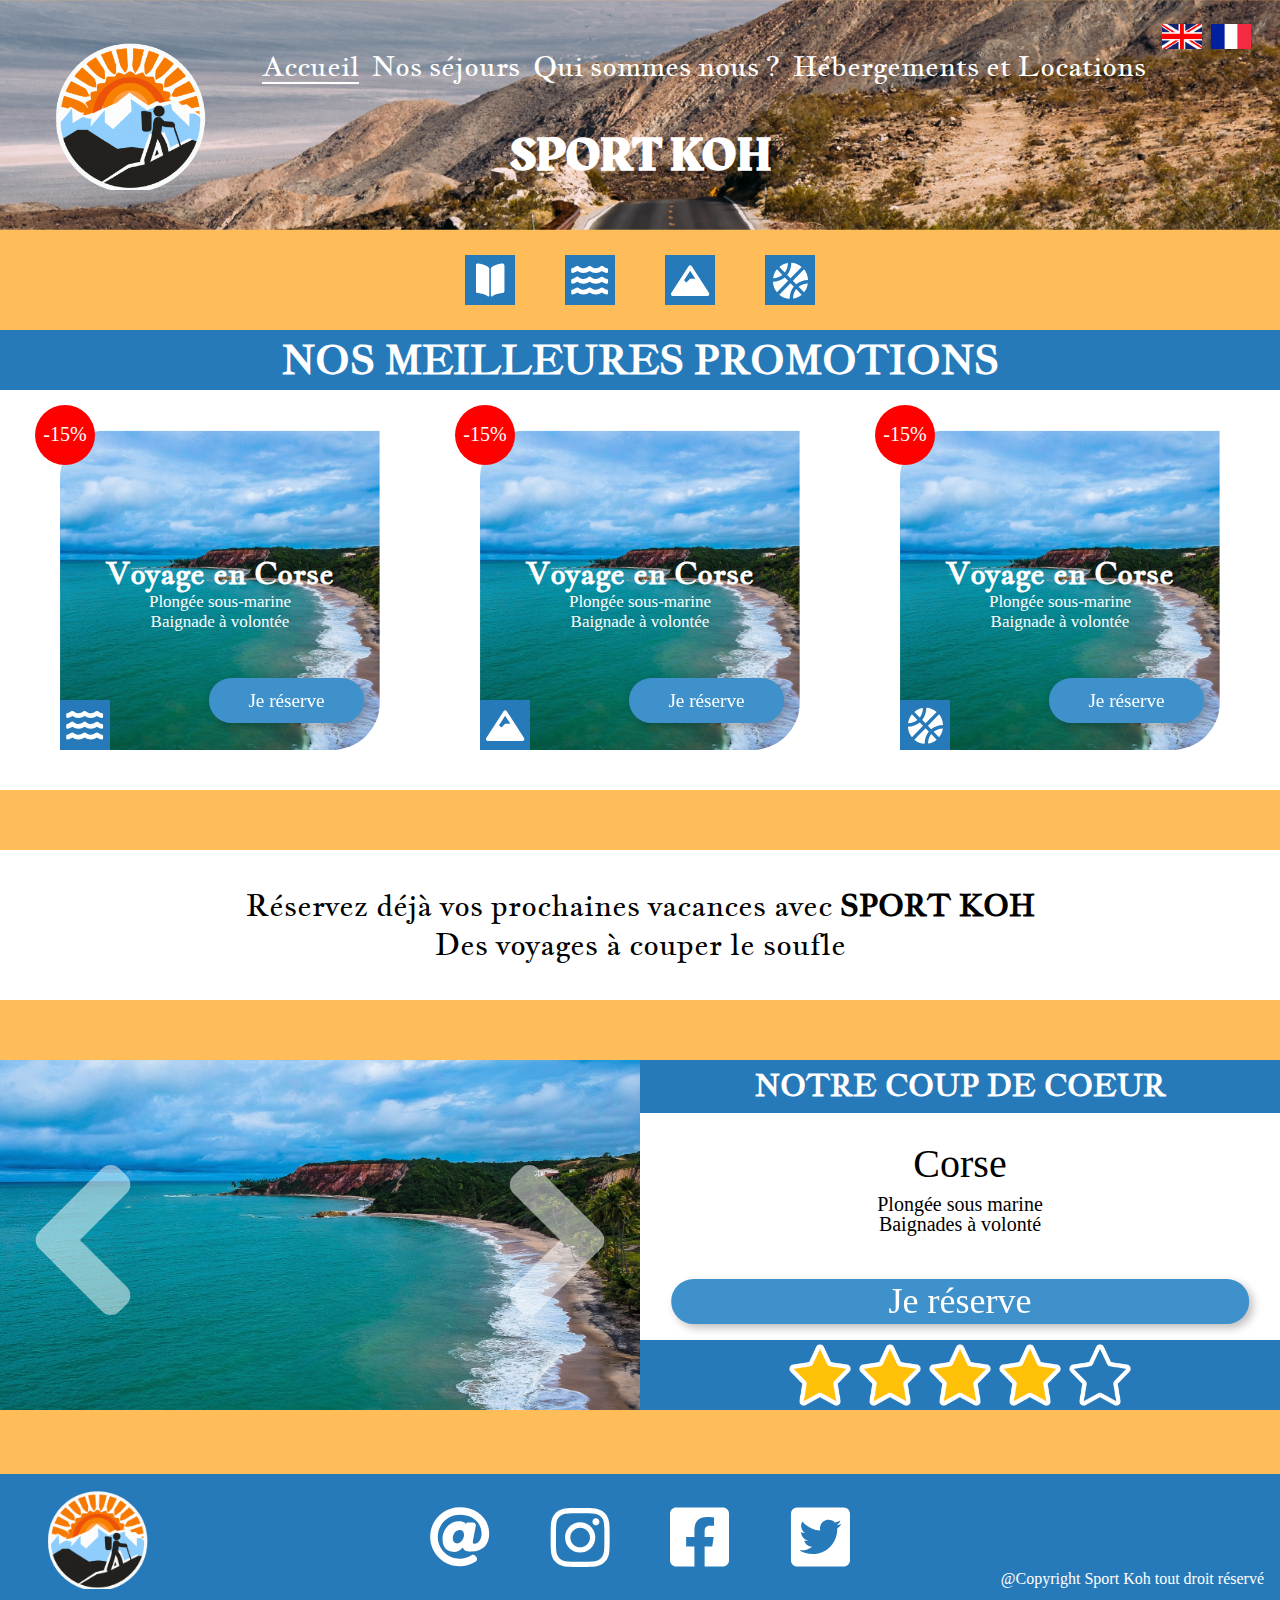
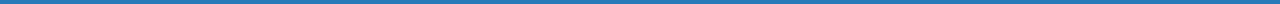
<file: index.html>
<!DOCTYPE html>
<html xmlns="http://www.w3.org/1999/xhtml" xml:lang="fr" lang="fr">
    <head>
        <meta charset="utf-8"/>
        <link rel="stylesheet" type="text/css" href="./style.css">
        <title>Sport KOH Accueil</title>
        <meta name="description" content="Avec Sport KOH découvrez des voyages sportifs à petit prix !" />
	    <meta name="keywords" content="Sport KOH,KOH,séjours,voyage,tourisme,vacances,sport,sportif,accueil">
	    <meta name="author" content="Collin Ethan & CHERON William & LANSONNEUR Ewan" />
    </head>
    <body>
        <header>
            <div>
                <div>
                    <a href="en/index.html"><img src="img/union_jack_flah.png" alt="English" width="40px" height="25px"></a>
                    <a href="#"><img src="img/french_flah.png" alt="Français" width="40px" height="25px"></a>
                </div>
                <img src="img/logo.png" alt="Logo de Sport Koh" width="150px" height="150px">
                <nav>
                    <a href="#" class="selectionne">Accueil</a>
                    <a href="catalogue_sejours.html">Nos séjours</a>
                    <a href="#">Qui sommes nous ?</a>
                    <a href="#">Hébergements et Locations</a>
                </nav>
                <h1>SPORT KOH</h1>
            </div>
            <div>
                <div>
                    <div class="icone"><img src="img/icone_livre.svg" alt="Icone Livre"></div>
                    <div class="icone"><img src="img/icone_mer.svg" alt="Icone Mer"></div>
                    <div class="icone"><img src="img/icone_montagne.svg" alt="Icone Montagne"></div>
                    <div class="icone"><img src="img/icone_ballon.svg" alt="Icone Ballon"></div>
                </div>
            </div>
            
        </header>
        <main>
            <section class= "catalogue">
                <h2>Nos meilleures promotions</h2>
                <article class ="catalog_item">
                    <div class="promotion">
                        <p>-15%</p>
                    </div>
                    <div class="avecPromo">
                        <h2>Voyage en Corse</h2>
                        <p>Plongée sous-marine<br>Baignade à volontée</p>
                    </div>
                    <div class="icone">
                        <img src="img/icone_mer.svg" alt="Icone de Mer">
                    </div>
                    
                    <a href = "PageDetaille.html">
                        <div class="button">
                            <p>Je réserve</p>
                        </div>
                    </a>
                </article>
                <article class ="catalog_item">
                    <div class="promotion">
                        <p>-15%</p>
                    </div>
                    <div class="avecPromo">
                        <h2>Voyage en Corse</h2>
                        <p>Plongée sous-marine<br>Baignade à volontée</p>
                    </div>
                    <div class="icone">
                        <img src="img/icone_montagne.svg" alt="Icone Montagne">
                    </div>
                    <a href = "PageDetaille.html">
                        <div class="button">
                            <p>Je réserve</p>
                        </div>
                    </a>
                </article>
                <article class ="catalog_item">
                    <div class="promotion">
                        <p>-15%</p>
                    </div>
                    <div class="avecPromo">
                        <h2>Voyage en Corse</h2>
                        <p>Plongée sous-marine<br>Baignade à volontée</p>
                    </div>
                    <div class="icone">
                        <img src="img/icone_ballon.svg" alt="Icone Ballon">
                    </div>
                    <a href = "PageDetaille.html">
                        <div class="button">
                            <p>Je réserve</p>
                        </div>
                    </a>
                </article>
            </section>
            <section class="texte_aguicheur">
                <p>Réservez déjà vos prochaines vacances avec <strong>SPORT KOH</strong><br>
                Des voyages à couper le soufle</p>
            </section>
            <section class="coup_de_coeur">
                <div class="carrousel">
                    <div id="carrousel_container"></div>
                    <img src="img/chevron_gauche.png" alt="Se déplacer à gauche" class="bouton_carrousel" id="g">
                    <img src="img/chevron_droit.png" alt="Se déplacer à droite" class="bouton_carrousel" id="d">
                </div>
                <div class="contenu_coup_de_coeur">
                    <div><h2>Notre coup de coeur</h2></div>
                    <div>
                        <div>
                            <p>Corse<br>
                            Plongée sous marine<br>
                            Baignades à volonté</p>
                        </div>
                        <a href = "PageDetaille.html">
                            <div class="button">
                                <p>Je réserve</p>
                            </div>
                        </a>
                    </div>
                    <div>
                        <img src="img/etoile1.png" alt="Etoile">
                        <img src="img/etoile1.png" alt="Etoile">
                        <img src="img/etoile1.png" alt="Etoile">
                        <img src="img/etoile1.png" alt="Etoile">
                        <img src="img/etoile_vide.png" alt="Etoile">
                    </div>
                </div>
            </section>
        </main>
        <footer>
            <div>
                <a href="mailto:sport.koh@gmail.com"><img src="img/logo_at.svg" alt="Email"></a>
                <a href="https://www.instagram.com" target="_blank"><img src="img/logo_instagram.svg" alt="Instagram"></a>
                <a href="https://facebook.com" target="_blank"><img src="img/logo_facebook.svg" alt="Facebook"></a>
                <a href="https://twitter.com" target="_blank"><img src="img/logo_twitter.svg" alt="Twitter"></a>
            </div>
            <div>
                <p>@Copyright Sport Koh tout droit réservé</p>
            </div>
        </footer>
        <script>
            document.body.onload=function(){
                nb=5;
                pos=0
                container=document.getElementById("carrousel_container");
                g=document.getElementById("gauche");
                d=document.getElementById("droite");
                container.style.width=(50*nb) + "vw";
                for (i=1;i<=nb;i++){
                    div=document.createElement("div");
                    div.className="img";
                    div.style.backgroundImage="url('img/carrousel/img"+i+".png')";
                    container.appendChild(div);
                }   
            }
            g.onclick=function(){
                if(pos<0)
                    pos++;
                else
                    pos=-nb+1;
                container.style.transform="translate("+pos*50+"vw)";
                container.style.transition="all 500ms ease-in-out";
            }
            d.onclick=function(){
                if(pos>-nb+1)
                    pos--;
                else
                    pos=0;
                container.style.transform="translate("+pos*50+"vw)";
                container.style.transition="all 500ms ease-in-out";
            }
        </script>
    </body>
</html>
</file>
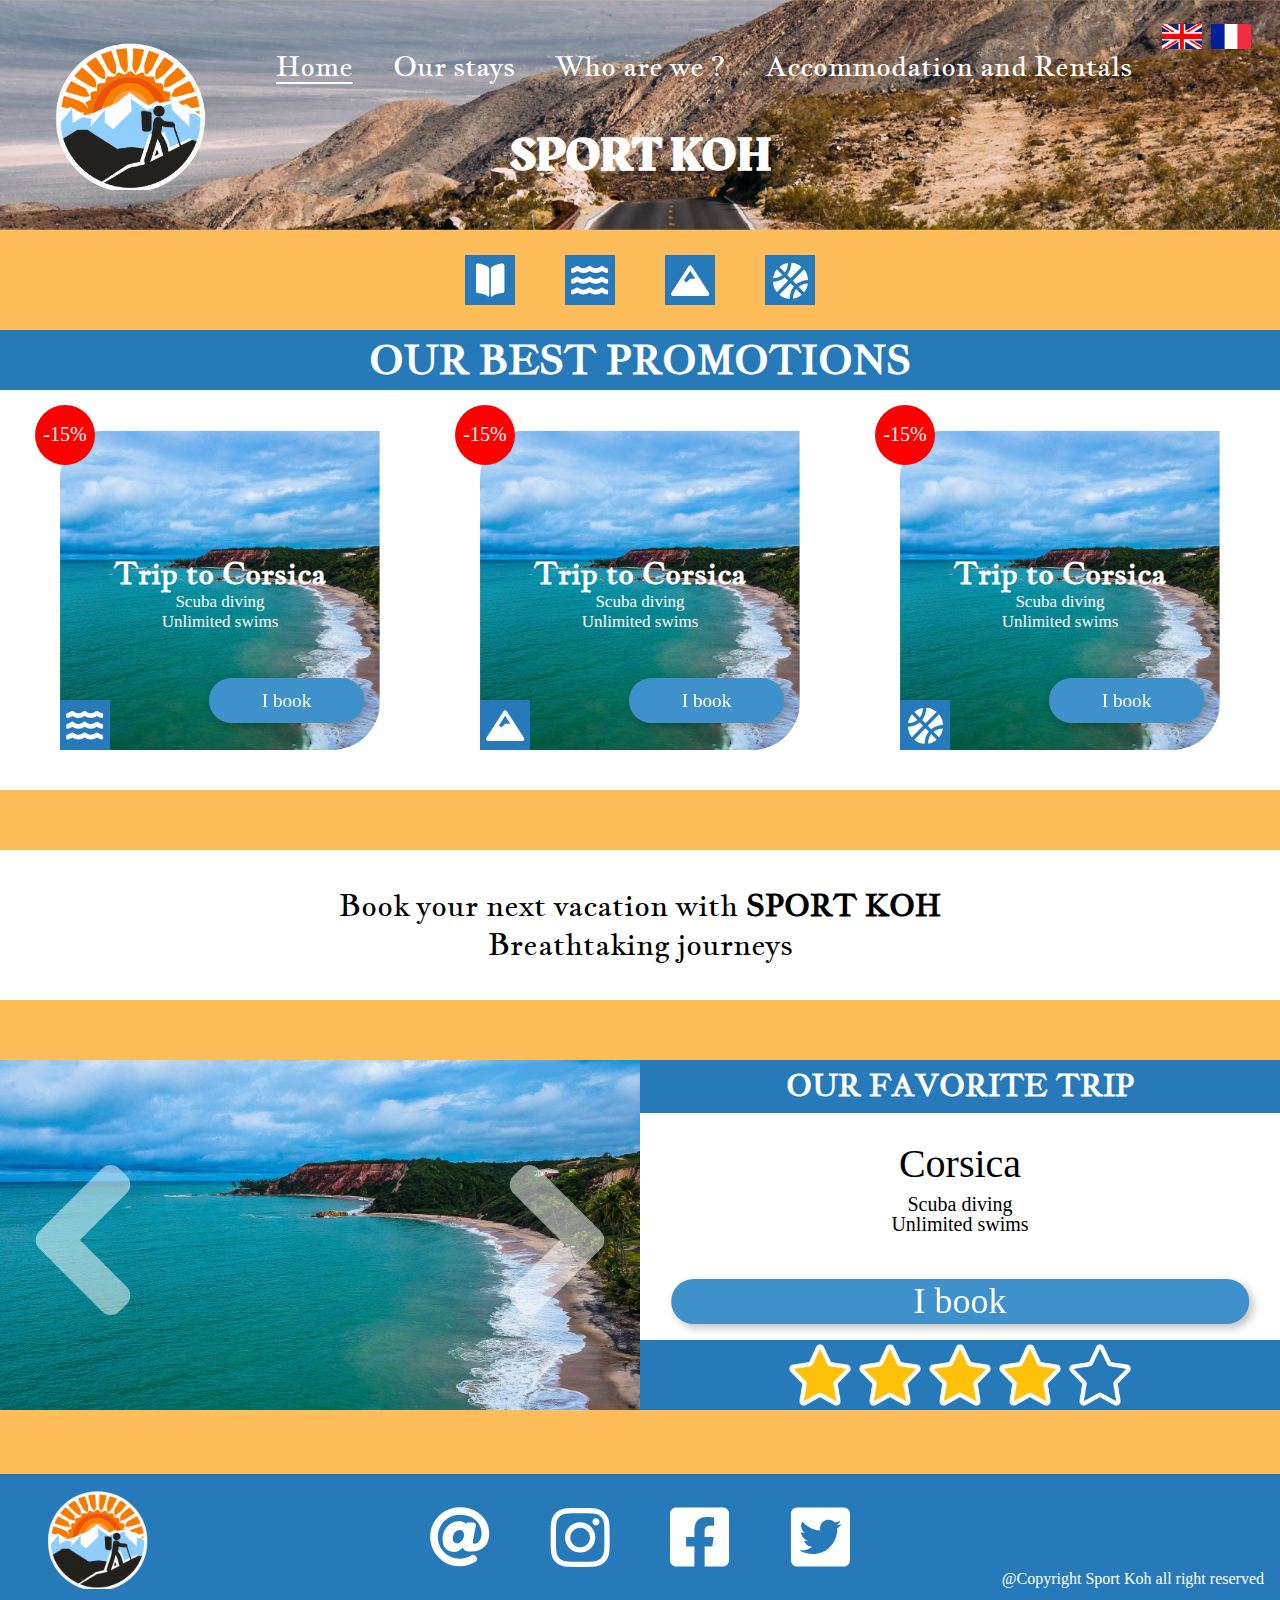
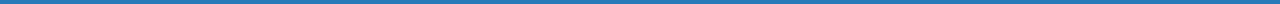
<file: en/index.html>
<!DOCTYPE html>
<html xmlns="http://www.w3.org/1999/xhtml" xml:lang="fr" lang="en">
    <head>
        <meta charset="utf-8"/>
        <link rel="stylesheet" type="text/css" href="../style.css">
        <title>Sport KOH Home</title>
        <meta name="description" content="With Sport KOH discover sports trips at low prices !" />
	    <meta name="keywords" content="Sport KOH,KOH,stays,trip,tourism,holidays,sport,sporty,home">
	    <meta name="author" content="Collin Ethan & CHERON William & LANSONNEUR Ewan" />
    </head>
    <body>
        <header>
            <div>
                <div>
                    <a href="#"><img src="../img/union_jack_flah.png" alt="English" width="40px" height="25px"></a>
                    <a href="../index.html"><img src="../img/french_flah.png" alt="Français" width="40px" height="25px"></a>
                </div>
                <img src="../img/logo.png" alt="Sport Koh's logo" width="150px" height="150px">
                <nav>
                    <a href="#" class="selectionne">Home</a>
                    <a href="catalogue_sejours.html">Our stays</a>
                    <a href="#">Who are we ?</a>
                    <a href="#">Accommodation and Rentals</a>
                </nav>
                <h1>SPORT KOH</h1>
            </div>
            <div>
                <div>
                    <div class="icone"><img src="../img/icone_livre.svg" alt="Book icon"></div>
                    <div class="icone"><img src="../img/icone_mer.svg" alt="Sea icon"></div>
                    <div class="icone"><img src="../img/icone_montagne.svg" alt="Mountain icon"></div>
                    <div class="icone"><img src="../img/icone_ballon.svg" alt="Ball icon"></div>
                </div>
            </div>
            
        </header>
        <main>
            <section class= "catalogue">
                <h2>Our best promotions</h2>
                <article class ="catalog_item">
                    <div class="promotion">
                        <p>-15%</p>
                    </div>
                    <div class="avecPromo">
                        <h2>Trip to Corsica</h2>
                        <p>Scuba diving<br>Unlimited swims</p>
                    </div>
                    <div class="icone">
                        <img src="../img/icone_mer.svg" alt="Sea Icon">
                    </div>
                    
                    <a href = "../PageDetaille.html">
                        <div class="button">
                            <p>I book</p>
                        </div>
                    </a>
                </article>
                <article class ="catalog_item">
                    <div class="promotion">
                        <p>-15%</p>
                    </div>
                    <div class="avecPromo">
                        <h2>Trip to Corsica</h2>
                        <p>Scuba diving<br>Unlimited swims</p>
                    </div>
                    <div class="icone">
                        <img src="../img/icone_montagne.svg" alt="Mountain icon">
                    </div>
                    <a href = "../PageDetaille.html">
                        <div class="button">
                            <p>I book</p>
                        </div>
                    </a>
                </article>
                <article class ="catalog_item">
                    <div class="promotion">
                        <p>-15%</p>
                    </div>
                    <div class="avecPromo">
                        <h2>Trip to Corsica</h2>
                        <p>Scuba diving<br>Unlimited swims</p>
                    </div>
                    <div class="icone">
                        <img src="../img/icone_ballon.svg" alt="Ball icon">
                    </div>
                    <a href = "../PageDetaille.html">
                        <div class="button">
                            <p>I book</p>
                        </div>
                    </a>
                </article>
            </section>
            <section class="texte_aguicheur">
                <p>Book your next vacation with <strong>SPORT KOH</strong><br>
                    Breathtaking journeys</p>
            </section>
            <section class="coup_de_coeur">
                <div class="carrousel">
                    <div id="carrousel_container"></div>
                    <img src="../img/chevron_gauche.png" alt="Move left" class="bouton_carrousel" id="g">
                    <img src="../img/chevron_droit.png" alt="Move right" class="bouton_carrousel" id="d">
                </div>
                <div class="contenu_coup_de_coeur">
                    <div><h2>Our favorite trip</h2></div>
                    <div>
                        <div>
                            <p>Corsica<br>
                            Scuba diving<br>
                            Unlimited swims</p>
                        </div>
                        <a href = "../PageDetaille.html">
                            <div class="button">
                                <p>I book</p>
                            </div>
                        </a>
                    </div>
                    <div>
                        <img src="../img/etoile1.png" alt="Star">
                        <img src="../img/etoile1.png" alt="Star">
                        <img src="../img/etoile1.png" alt="Star">
                        <img src="../img/etoile1.png" alt="Star">
                        <img src="../img/etoile_vide.png" alt="Star">
                    </div>
                </div>
            </section>
        </main>
        <footer>
            <div>
                <a href="mailto:sport.koh@gmail.com"><img src="../img/logo_at.svg" alt="Email"></a>
                <a href="https://www.instagram.com" target="_blank"><img src="../img/logo_instagram.svg" alt="Instagram"></a>
                <a href="https://facebook.com" target="_blank"><img src="../img/logo_facebook.svg" alt="Facebook"></a>
                <a href="https://twitter.com" target="_blank"><img src="../img/logo_twitter.svg" alt="Twitter"></a>
            </div>
            <div>
                <p>@Copyright Sport Koh all right reserved</p>
            </div>
        </footer>
        <script>
            document.body.onload=function(){
                nb=4;
                pos=0
                container=document.getElementById("carrousel_container");
                g=document.getElementById("gauche");
                d=document.getElementById("droite");
                container.style.width=(50*nb) + "vw";
                for (i=1;i<=nb;i++){
                    div=document.createElement("div");
                    div.className="img";
                    div.style.backgroundImage="url('../img/carrousel/img"+i+".png')";
                    container.appendChild(div);
                }   
            }
            g.onclick=function(){
                if(pos<0)
                    pos++;
                else
                    pos=-nb+1;
                container.style.transform="translate("+pos*50+"vw)";
                container.style.transition="all 500ms ease-in-out";
            }
            d.onclick=function(){
                if(pos>-nb+1)
                    pos--;
                else
                    pos=0;
                container.style.transform="translate("+pos*50+"vw)";
                container.style.transition="all 500ms ease-in-out";
            }
        </script>
    </body>
</html>
</file>
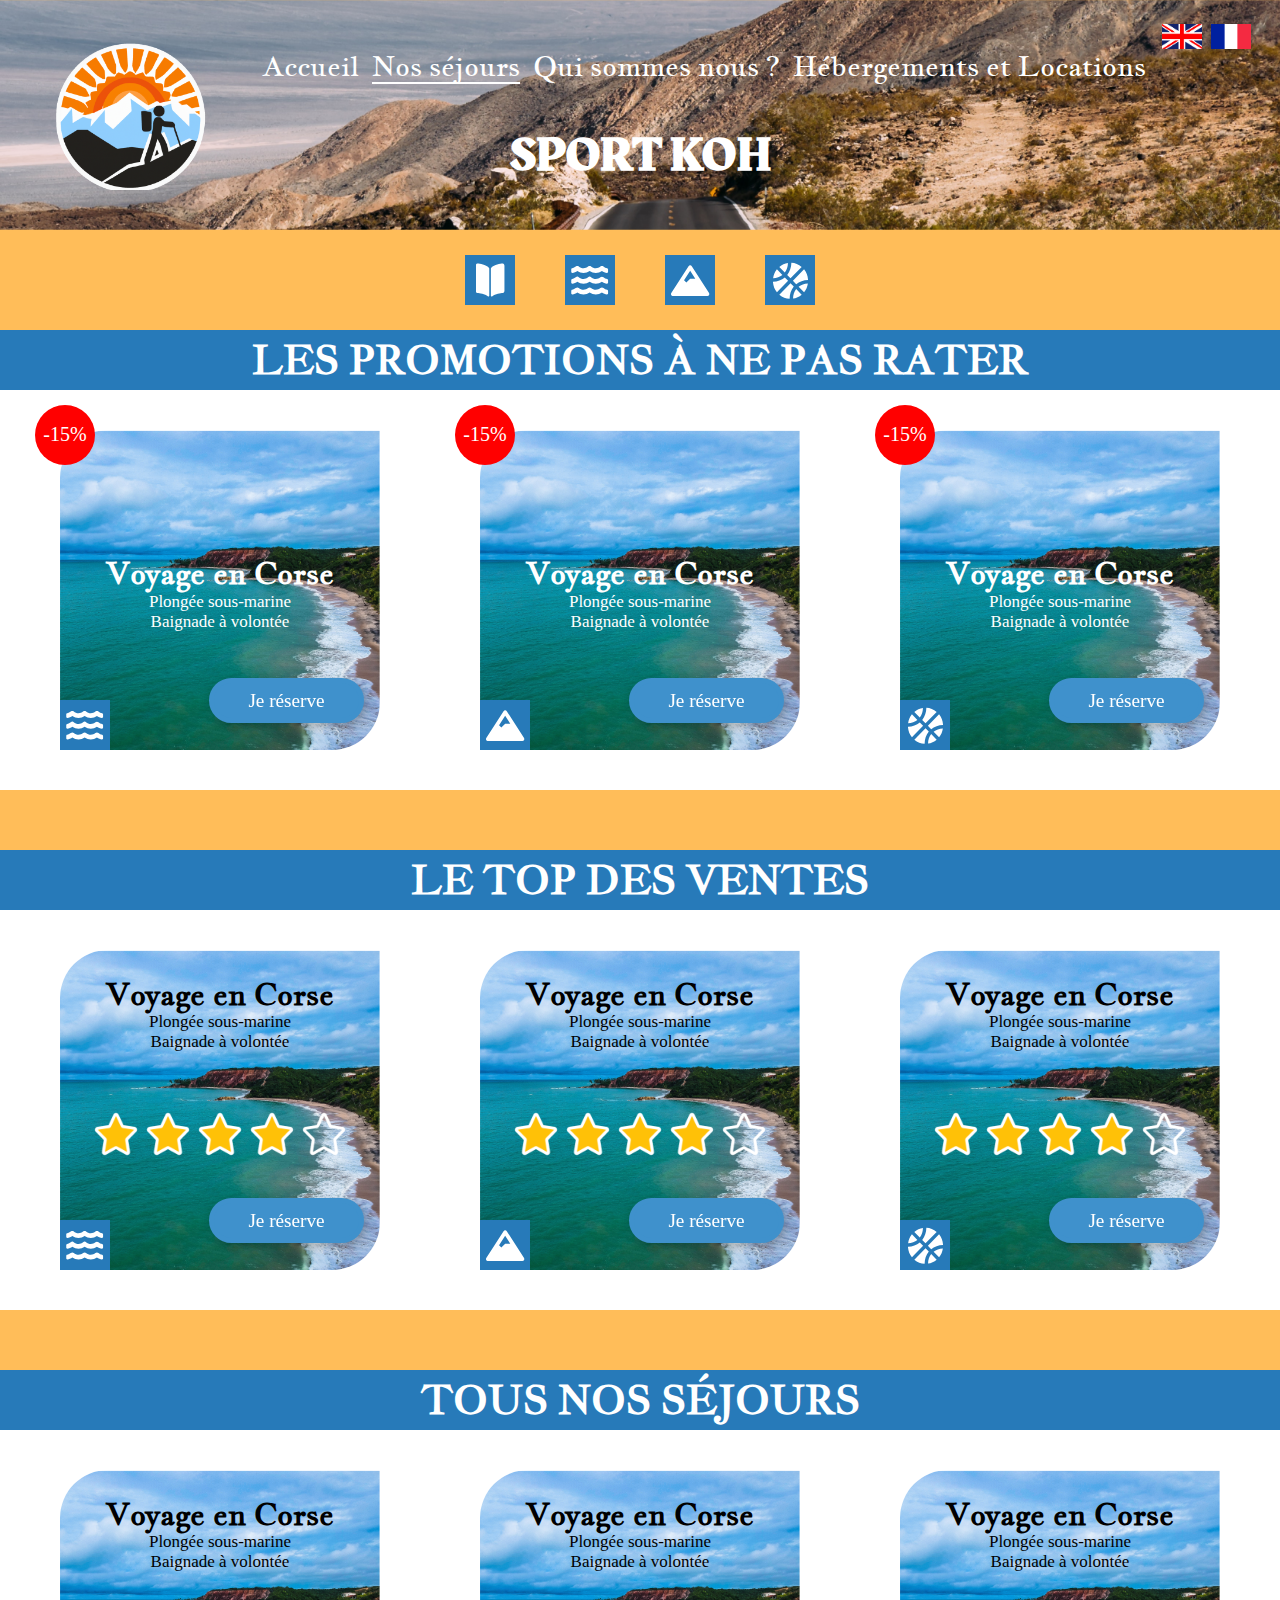
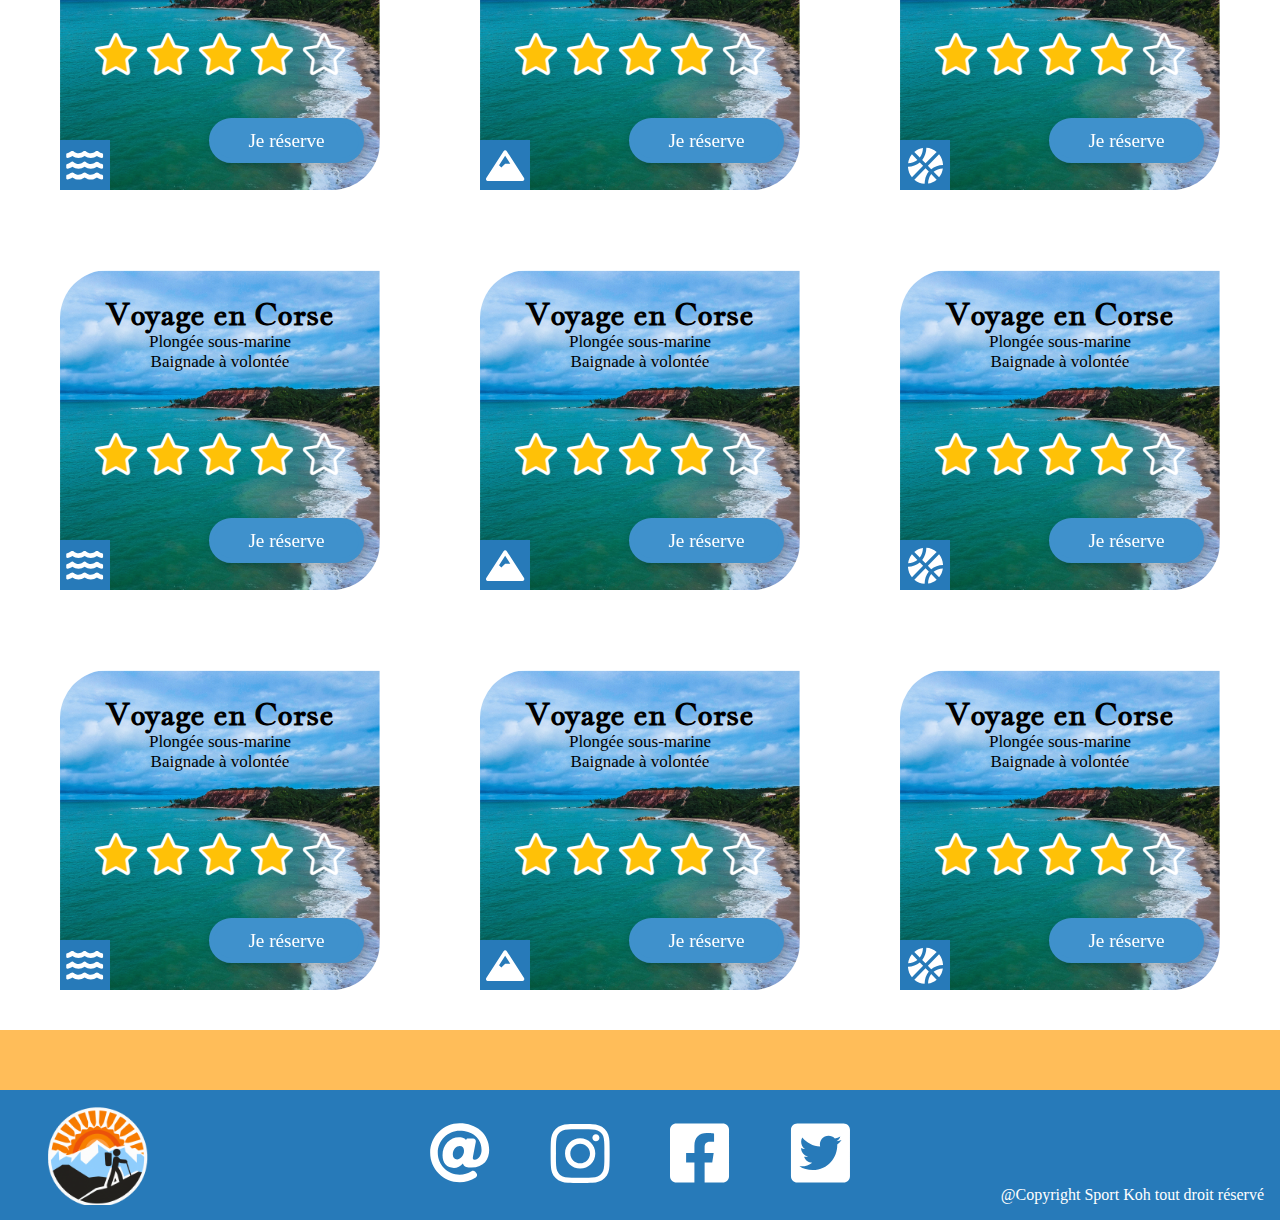
<file: catalogue_sejours.html>
<!DOCTYPE html>
<html xmlns="http://www.w3.org/1999/xhtml" xml:lang="fr" lang="fr">
	<head>
		<meta charset="utf-8"/>
		<link rel="stylesheet" type="text/css" href="style.css" />
        <title>Sport KOH Catalogue</title>	
        <meta name="description" content="Avec Sport KOH découvrez des dizaines de voyages qui vous font vivre à 200% !"/>
        <meta name="keywords" content="Sport KOH,KOH,séjours,voyage,tourisme,vacances,sport,sportif,catalogue"/>
        <meta name="author" content="Collin Ethan & CHERON William & LANSONNEUR Ewan" />
	</head>
    <body>
        <header>
            <div>
                <div>
                    <a href="en/catalogue_sejours.html"><img src="img/union_jack_flah.png" alt="English" width="40px" height="25px"></a>
                    <a href="#"><img src="img/french_flah.png" alt="Français" width="40px" height="25px"></a>
                </div>
                <img src="img/logo.png" alt="Logo de Sport Koh" width="150px" height="150px">
                <nav>
                    <a href="index.html">Accueil</a>
                    <a href="#" class="selectionne">Nos séjours</a>
                    <a href="#">Qui sommes nous ?</a>
                    <a href="#">Hébergements et Locations</a>
                </nav>
                <h1>SPORT KOH</h1>
            </div>
            <div>
                <div>
                    <div class="icone"><img src="img/icone_livre.svg" alt="Icone Livre"></div>
                    <div class="icone"><img src="img/icone_mer.svg" alt="Icone Mer"></div>
                    <div class="icone"><img src="img/icone_montagne.svg" alt="Icone Montagne"></div>
                    <div class="icone"><img src="img/icone_ballon.svg" alt="Icone Ballon"></div>
                </div>
            </div>   
        </header>
        <main>
            <section class= "catalogue">
                <h2>Les promotions à ne pas rater</h2>
                <article class ="catalog_item">
                    <div class="promotion">
                        <p>-15%</p>
                    </div>
                    <div class="avecPromo">
                        <h2>Voyage en Corse</h2>
                        <p>Plongée sous-marine<br>Baignade à volontée</p>
                    </div>
                    <div class="icone">
                        <img src="img/icone_mer.svg" alt="Icone Mer">
                    </div>
                    
                    <a href = "PageDetaille.html">
                        <div class="button">
                            <p>Je réserve</p>
                        </div>
                    </a>
                </article>
                <article class ="catalog_item">
                    <div class="promotion">
                        <p>-15%</p>
                    </div>
                    <div class="avecPromo">
                        <h2>Voyage en Corse</h2>
                        <p>Plongée sous-marine<br>Baignade à volontée</p>
                    </div>
                    <div class="icone">
                        <img src="img/icone_montagne.svg" alt="Icone Montagne">
                    </div>
                    <a href = "PageDetaille.html">
                        <div class="button">
                            <p>Je réserve</p>
                        </div>
                    </a>
                </article>
                <article class ="catalog_item">
                    <div class="promotion">
                        <p>-15%</p>
                    </div>
                    <div class="avecPromo">
                        <h2>Voyage en Corse</h2>
                        <p>Plongée sous-marine<br>Baignade à volontée</p>
                    </div>
                    <div class="icone">
                        <img src="img/icone_ballon.svg" alt="Icone Ballon">
                    </div>
                    <a href = "PageDetaille.html">
                        <div class="button">
                            <p>Je réserve</p>
                        </div>
                    </a>
                </article>
            </section>
            <section class= "catalogue">
                <h2>Le top des ventes</h2>
                <article class ="catalog_item">
                    <div class="sansPromo">
                        <h2>Voyage en Corse</h2>
                        <p>Plongée sous-marine<br>Baignade à volontée</p>
                    </div>
                    <div>
                        <img src="img/etoile1.png" alt="Etoile" class="notation">
                        <img src="img/etoile1.png" alt="Etoile" class="notation">
                        <img src="img/etoile1.png" alt="Etoile" class="notation">
                        <img src="img/etoile1.png" alt="Etoile" class="notation">
                        <img src="img/etoile_vide.png" alt="Etoile" class="notation">
                    </div>
                    <div class="icone">
                        <img src="img/icone_mer.svg" alt="Icone Mer">
                    </div>
                    <a href = "PageDetaille.html">
                        <div class="button">
                            <p>Je réserve</p>
                        </div>
                    </a>
                </article>
                <article class ="catalog_item">
                    <div class="sansPromo">
                        <h2>Voyage en Corse</h2>
                        <p>Plongée sous-marine<br>Baignade à volontée</p>
                    </div>
                    <div>
                        <img src="img/etoile1.png" alt="Etoile" class="notation">
                        <img src="img/etoile1.png" alt="Etoile" class="notation">
                        <img src="img/etoile1.png" alt="Etoile" class="notation">
                        <img src="img/etoile1.png" alt="Etoile" class="notation">
                        <img src="img/etoile_vide.png" alt="Etoile" class="notation">
                    </div>
                    <div class="icone">
                        <img src="img/icone_montagne.svg" alt="Icone Montagne">
                    </div>
                    <a href = "PageDetaille.html">
                        <div class="button">
                            <p>Je réserve</p>
                        </div>
                    </a>
                </article>
                <article class ="catalog_item">
                    <div class="sansPromo">
                        <h2>Voyage en Corse</h2>
                        <p>Plongée sous-marine<br>Baignade à volontée</p>
                    </div>
                    <div>
                        <img src="img/etoile1.png" alt="Etoile" class="notation">
                        <img src="img/etoile1.png" alt="Etoile" class="notation">
                        <img src="img/etoile1.png" alt="Etoile" class="notation">
                        <img src="img/etoile1.png" alt="Etoile" class="notation">
                        <img src="img/etoile_vide.png" alt="Etoile" class="notation">
                    </div>
                    <div class="icone">
                        <img src="img/icone_ballon.svg" alt="Icone Ballon">
                    </div>
                    <a href = "PageDetaille.html">
                        <div class="button">
                            <p>Je réserve</p>
                        </div>
                    </a>
                </article>
            </section>
            <section class= "catalogue">
                <h2>Tous nos séjours</h2>
                <article class ="catalog_item">
                    <div class="sansPromo">
                        <h2>Voyage en Corse</h2>
                        <p>Plongée sous-marine<br>Baignade à volontée</p>
                    </div>
                    <div>
                        <img src="img/etoile1.png" alt="Etoile" class="notation">
                        <img src="img/etoile1.png" alt="Etoile" class="notation">
                        <img src="img/etoile1.png" alt="Etoile" class="notation">
                        <img src="img/etoile1.png" alt="Etoile" class="notation">
                        <img src="img/etoile_vide.png" alt="Etoile" class="notation">
                    </div>
                    <div class="icone">
                        <img src="img/icone_mer.svg" alt="Icone Mer">
                    </div>
                    <a href = "PageDetaille.html">
                        <div class="button">
                            <p>Je réserve</p>
                        </div>
                    </a>
                </article>
                <article class ="catalog_item">
                    
                    <div class="sansPromo">
                        <h2>Voyage en Corse</h2>
                        <p>Plongée sous-marine<br>Baignade à volontée</p>
                    </div>
                    <div>
                        <img src="img/etoile1.png" alt="Etoile" class="notation">
                        <img src="img/etoile1.png" alt="Etoile" class="notation">
                        <img src="img/etoile1.png" alt="Etoile" class="notation">
                        <img src="img/etoile1.png" alt="Etoile" class="notation">
                        <img src="img/etoile_vide.png" alt="Etoile" class="notation">
                    </div>
                    <div class="icone">
                        <img src="img/icone_montagne.svg" alt="Icone Montagne">
                    </div>
                    <a href = "PageDetaille.html">
                        <div class="button">
                            <p>Je réserve</p>
                        </div>
                    </a>
                </article>
                <article class ="catalog_item">
                    
                    <div class="sansPromo">
                        <h2>Voyage en Corse</h2>
                        <p>Plongée sous-marine<br>Baignade à volontée</p>
                    </div>
                    <div>
                        <img src="img/etoile1.png" alt="Etoile" class="notation">
                        <img src="img/etoile1.png" alt="Etoile" class="notation">
                        <img src="img/etoile1.png" alt="Etoile" class="notation">
                        <img src="img/etoile1.png" alt="Etoile" class="notation">
                        <img src="img/etoile_vide.png" alt="Etoile" class="notation">
                    </div>
                    <div class="icone">
                        <img src="img/icone_ballon.svg" alt="Icone Ballon">
                    </div>
                    <a href = "PageDetaille.html">
                        <div class="button">
                            <p>Je réserve</p>
                        </div>
                    </a>
                </article>
                <article class ="catalog_item">
                    
                    <div class="sansPromo">
                        <h2>Voyage en Corse</h2>
                        <p>Plongée sous-marine<br>Baignade à volontée</p>
                    </div>
                    <div>
                        <img src="img/etoile1.png" alt="Etoile" class="notation">
                        <img src="img/etoile1.png" alt="Etoile" class="notation">
                        <img src="img/etoile1.png" alt="Etoile" class="notation">
                        <img src="img/etoile1.png" alt="Etoile" class="notation">
                        <img src="img/etoile_vide.png" alt="Etoile" class="notation">
                    </div>
                    <div class="icone">
                        <img src="img/icone_mer.svg" alt="Icone Mer">
                    </div>
                    <a href = "PageDetaille.html">
                        <div class="button">
                            <p>Je réserve</p>
                        </div>
                    </a>
                </article>
                <article class ="catalog_item">
                    
                    <div class="sansPromo">
                        <h2>Voyage en Corse</h2>
                        <p>Plongée sous-marine<br>Baignade à volontée</p>
                    </div>
                    <div>
                        <img src="img/etoile1.png" alt="Etoile" class="notation">
                        <img src="img/etoile1.png" alt="Etoile" class="notation">
                        <img src="img/etoile1.png" alt="Etoile" class="notation">
                        <img src="img/etoile1.png" alt="Etoile" class="notation">
                        <img src="img/etoile_vide.png" alt="Etoile" class="notation">
                    </div>
                    <div class="icone">
                        <img src="img/icone_montagne.svg" alt="Icone Montagne">
                    </div>
                    <a href = "PageDetaille.html">
                        <div class="button">
                            <p>Je réserve</p>
                        </div>
                    </a>
                </article>
                <article class ="catalog_item">
                    <div class="sansPromo">
                        <h2>Voyage en Corse</h2>
                        <p>Plongée sous-marine<br>Baignade à volontée</p>
                    </div>
                    <div>
                        <img src="img/etoile1.png" alt="Etoile" class="notation">
                        <img src="img/etoile1.png" alt="Etoile" class="notation">
                        <img src="img/etoile1.png" alt="Etoile" class="notation">
                        <img src="img/etoile1.png" alt="Etoile" class="notation">
                        <img src="img/etoile_vide.png" alt="Etoile" class="notation">
                    </div>
                    <div class="icone">
                        <img src="img/icone_ballon.svg" alt="Icone Ballon">
                    </div>
                    <a href = "PageDetaille.html">
                        <div class="button">
                            <p>Je réserve</p>
                        </div>
                    </a>
                </article>
                <article class ="catalog_item">
                    <div class="sansPromo">
                        <h2>Voyage en Corse</h2>
                        <p>Plongée sous-marine<br>Baignade à volontée</p>
                    </div>
                    <div>
                        <img src="img/etoile1.png" alt="Etoile" class="notation">
                        <img src="img/etoile1.png" alt="Etoile" class="notation">
                        <img src="img/etoile1.png" alt="Etoile" class="notation">
                        <img src="img/etoile1.png" alt="Etoile" class="notation">
                        <img src="img/etoile_vide.png" alt="Etoile" class="notation">
                    </div>
                    <div class="icone">
                        <img src="img/icone_mer.svg" alt="Icone Mer">
                    </div>
                    <a href = "PageDetaille.html">
                        <div class="button">
                            <p>Je réserve</p>
                        </div>
                    </a>
                </article>
                <article class ="catalog_item">
                    <div class="sansPromo">
                        <h2>Voyage en Corse</h2>
                        <p>Plongée sous-marine<br>Baignade à volontée</p>
                    </div>
                    <div>
                        <img src="img/etoile1.png" alt="Etoile" class="notation">
                        <img src="img/etoile1.png" alt="Etoile" class="notation">
                        <img src="img/etoile1.png" alt="Etoile" class="notation">
                        <img src="img/etoile1.png" alt="Etoile" class="notation">
                        <img src="img/etoile_vide.png" alt="Etoile" class="notation">
                    </div>
                    <div class="icone">
                        <img src="img/icone_montagne.svg" alt="Icone Montagne">
                    </div>
                    <a href = "PageDetaille.html">
                        <div class="button">
                            <p>Je réserve</p>
                        </div>
                    </a>
                </article>
                <article class ="catalog_item">
                    <div class="sansPromo">
                        <h2>Voyage en Corse</h2>
                        <p>Plongée sous-marine<br>Baignade à volontée</p>
                    </div>
                    <div>
                        <img src="img/etoile1.png" alt="Etoile" class="notation">
                        <img src="img/etoile1.png" alt="Etoile" class="notation">
                        <img src="img/etoile1.png" alt="Etoile" class="notation">
                        <img src="img/etoile1.png" alt="Etoile" class="notation">
                        <img src="img/etoile_vide.png" alt="Etoile" class="notation">
                    </div>
                    <div class="icone">
                        <img src="img/icone_ballon.svg" alt="Icone Ballon">
                    </div>
                    <a href = "PageDetaille.html">
                        <div class="button">
                            <p>Je réserve</p>
                        </div>
                    </a>
                </article>
            </section>
        </main>
        <footer>
            <div>
                <a href="mailto:sport.koh@gmail.com"><img src="img/logo_at.svg" alt="Email"></a>
                <a href="https://www.instagram.com" target="_blank"><img src="img/logo_instagram.svg" alt="Instagram"></a>
                <a href="https://facebook.com" target="_blank"><img src="img/logo_facebook.svg" alt="Facebook"></a>
                <a href="https://twitter.com" target="_blank"><img src="img/logo_twitter.svg" alt="Twitter"></a>
            </div>
            <div>
                <p>@Copyright Sport Koh tout droit réservé</p>
            </div>
        </footer>
    </body>
</html>
</file>
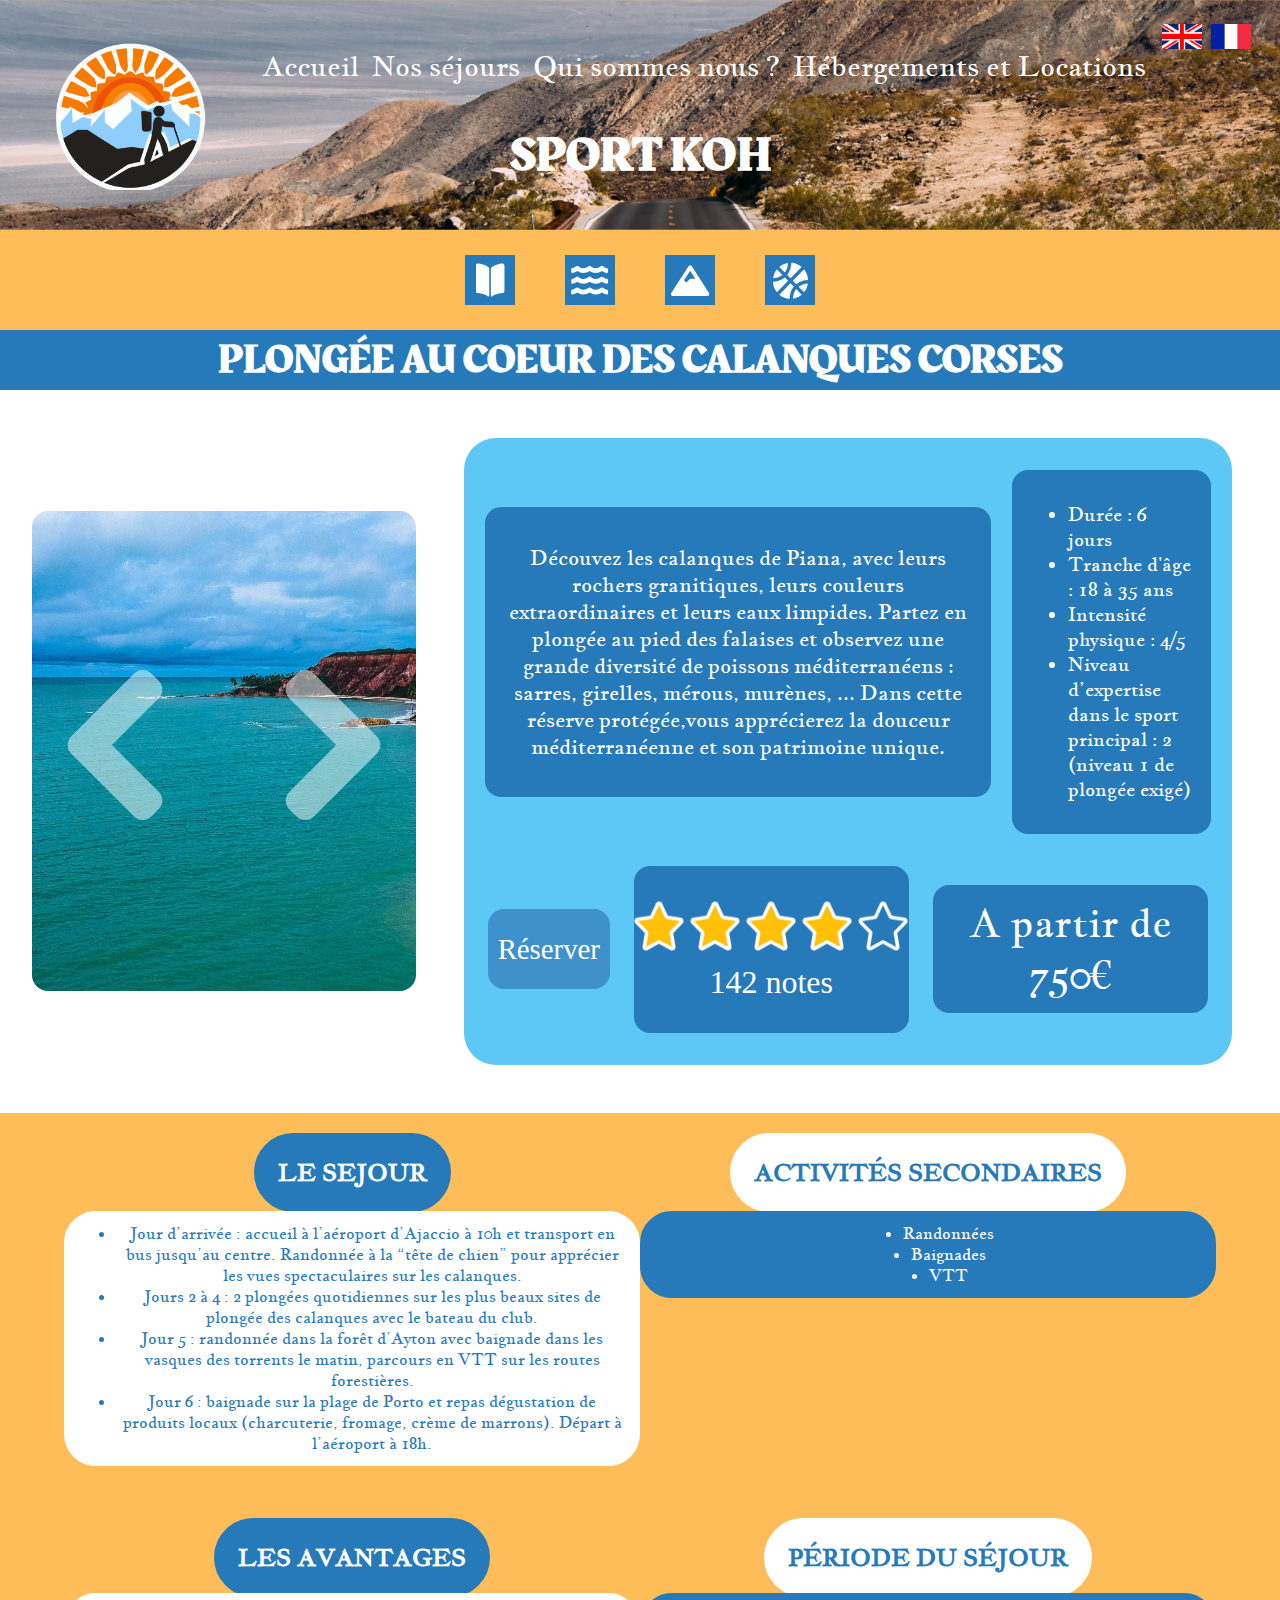
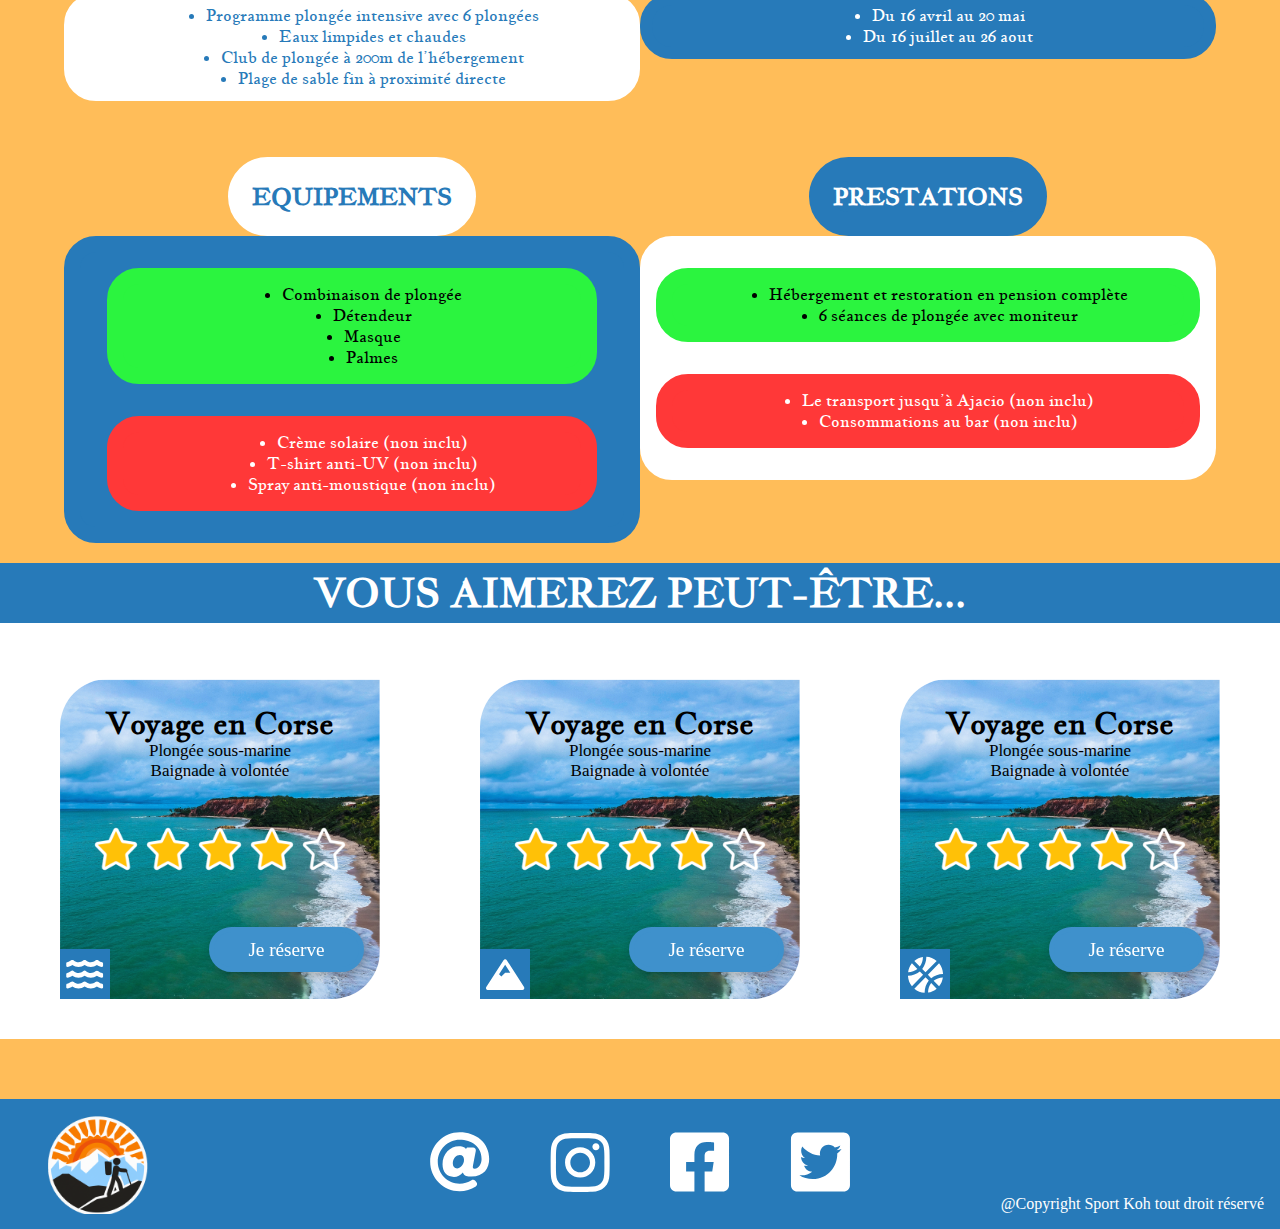
<file: PageDetaille.html>
<!DOCTYPE html>
<html xmlns="http://www.w3.org/1999/xhtml" xml:lang="fr" lang="fr">

<head>
	<meta charset="utf-8">
	<link rel="stylesheet" type="text/css" href="./style.css" />
	<title>Sport KOH Corse</title>
	<meta name="description" content="Avec Sport KOH redécouvrez la Corse avec son voyage sportif !" />
	<meta name="keywords" content="Sport KOH,KOH,séjour,voyage,tourisme,vacances,sport,sportif,Corse,plongée,footing">
	<meta name="author" content="Collin Ethan & CHERON William & LANSONNEUR Ewan" />
</head>

<body>
	<header>
		<div>
			<div>
				<a href="en/PageDetaille.html"><img src="img/union_jack_flah.png" alt="English" width="40px" height="25px"></a>
				<a href="#"><img src="img/french_flah.png" alt="Français" width="40px" height="25px"></a>
			</div>
			<img src="img/logo.png" alt="Logo de Sport Koh" width="150px" height="150px">
			<nav>
				<a href="index.html">Accueil</a>
				<a href="catalogue_sejours.html">Nos séjours</a>
				<a href="#">Qui sommes nous ?</a>
				<a href="#">Hébergements et Locations</a>
			</nav>
			<h1>SPORT KOH</h1>
		</div>
		<div>
			<div>
				<div class="icone"><img src="img/icone_livre.svg" alt="Icone Livre"></div>
				<div class="icone"><img src="img/icone_mer.svg" alt="Icone Mer"></div>
				<div class="icone"><img src="img/icone_montagne.svg" alt="Icone Montagne"></div>
				<div class="icone"><img src="img/icone_ballon.svg" alt="Icone Ballon"></div>
			</div>
		</div>

	</header>

	<main>
		<div class="TitreMenu">
			<h1>Plongée au Coeur des calanques Corses</h1>
			<!-- Titre de la page d'Hébergement -->
		</div>
		<section class="MenuDetail">
			<div class="carrousel">
				<div id="carrousel_container"></div>
				<img src="img/chevron_gauche.png" alt="Se déplacer à gauche" class="bouton_carrousel" id="g">
				<img src="img/chevron_droit.png" alt="Se déplacer à droite" class="bouton_carrousel" id="d">
			</div>
			<article class="ArticleResume">
				<div class="ResumeTxt">
					<p>Découvez les calanques de Piana, avec leurs rochers granitiques, leurs couleurs
						extraordinaires et leurs eaux limpides. Partez en plongée au pied des falaises et observez
						une grande diversité de poissons méditerranéens : sarres, girelles, mérous, murènes, ...
						Dans cette réserve protégée,vous apprécierez la douceur méditerranéenne et son patrimoine
						unique.</p>
				</div>
				<div class="ResumeListe">
					<ul>
						<li>Durée : 6 jours</li>
						<li>Tranche d'âge : 18 à 35 ans</li>
						<li>Intensité physique : 4/5</li>
						<li>Niveau d’expertise dans le sport principal : 2 (niveau 1 de plongée exigé)</li>
					</ul>
				</div>
				<div class="BoutonReserver">
					<a href="">Réserver</a>
				</div>
				<div class="EtoileNote_nbnote">
					<div>
						<img src="./img/etoile1.png" alt="etoile1" title="Note">
						<img src="./img/etoile1.png" alt="etoile1" title="Note">
						<img src="./img/etoile1.png" alt="etoile1" title="Note">
						<img src="./img/etoile1.png" alt="etoile1" title="Note">
						<img src="img/etoile_vide.png" alt="Etoile">
					</div>
					<p>142 notes</p>
				</div>
				<div class="PrixMenu">
					<p>A partir de 750€</p>
				</div>
			</article>
		</section>
		<section class="InfoDuSejour">
				<div class="Prog">

						<h2>LE SEJOUR</h2>

					<div>
						<ul>
							<li>Jour d’arrivée : accueil à l’aéroport d’Ajaccio à 10h et transport en bus jusqu’au
								centre. Randonnée à la “tête de chien” pour apprécier les vues spectaculaires sur les
								calanques.</li>
							<li>Jours 2 à 4 : 2 plongées quotidiennes sur les plus beaux sites de plongée des calanques
								avec le bateau du club.</li>
							<li>Jour 5 : randonnée dans la forêt d’Ayton avec baignade dans les vasques des torrents le
								matin, parcours en VTT sur les routes forestières.</li>
							<li>Jour 6 : baignade sur la plage de Porto et repas dégustation de produits locaux
								(charcuterie, fromage, crème de marrons). Départ à l’aéroport à 18h. </li>
						</ul>
					</div>
				</div>
				<div class="Activite">
					
						<h2>ACTIVITÉS SECONDAIRES</h2>
					
					<div>
						<ul>
							<li> Randonnées</li>
							<li>Baignades</li>
							<li>VTT</li>
						</ul>
					</div>
				</div>
			
				<div class="Avantages">
					
						<h2>LES AVANTAGES</h2>
					
					<div>
						<ul>
							<li>Programme plongée intensive avec 6 plongées</li>
							<li>Eaux limpides et chaudes</li>
							<li>Club de plongée à 200m de l’hébergement</li>
							<li>Plage de sable fin à proximité directe</li>
						</ul>
					</div>
				</div>
				<div class="Periode">
					
						<h2>PÉRIODE DU SÉJOUR</h2>
					
					<div>
						<ul>
							<li>Du 16 avril au 20 mai</li>
							<li>Du 16 juillet au 26 aout</li>
						</ul>
					</div>
				</div>
			
			
				<div class="Equipements">
				
					<h2>EQUIPEMENTS</h2>
					<div>
						<div>
							<ul class="ColorGreenUl">
								<li>Combinaison de plongée</li>
								<li>Détendeur</li>
								<li>Masque</li>
								<li>Palmes</li>
							</ul>
						</div>
						<div>
							<ul class="ColorRedUl">
								<li>Crème solaire (non inclu)</li>
								<li>T-shirt anti-UV (non inclu)</li>
								<li>Spray anti-moustique (non inclu)</li>
							</ul>
						</div>
					</div>
				</div>
				<div class="Presta">
				
					<h2>PRESTATIONS</h2>
				
					<div>
						<div>
							<ul class="ColorGreenUl">
								<li>Hébergement et restoration en pension complète</li>
								<li>6 séances de plongée avec moniteur</li>
							</ul>
						</div>
						<div>
							<ul class="ColorRedUl">
								<li>Le transport jusqu’à Ajacio (non inclu)</li>
								<li>Consommations au bar (non inclu)</li>
							</ul>
						</div>
					</div>
				</div>
			
		</section>
		<section class="catalogue2">

			<h2>Vous aimerez peut-être...</h2>


			<article class="catalog_item2">
				<div class="sansPromo2">
					<h2>Voyage en Corse</h2>
					<p>Plongée sous-marine<br>Baignade à volontée</p>
				</div>
				<div>
					<img src="img/etoile1.png" alt="Etoile" class="notation2">
					<img src="img/etoile1.png" alt="Etoile" class="notation2">
					<img src="img/etoile1.png" alt="Etoile" class="notation2">
					<img src="img/etoile1.png" alt="Etoile" class="notation2">
					<img src="img/etoile_vide.png" alt="Etoile" class="notation2">
				</div>
				<div class="icone2">
					<img src="img/icone_mer.svg" alt="Icone Mer">
				</div>
				<a href="PageDetaille.html">
					<div class="button2">
						<p>Je réserve</p>
					</div>
				</a>
			</article>
			<article class="catalog_item2">
				<div class="sansPromo2">
					<h2>Voyage en Corse</h2>
					<p>Plongée sous-marine<br>Baignade à volontée</p>
				</div>
				<div>
					<img src="img/etoile1.png" alt="Etoile" class="notation2">
					<img src="img/etoile1.png" alt="Etoile" class="notation2">
					<img src="img/etoile1.png" alt="Etoile" class="notation2">
					<img src="img/etoile1.png" alt="Etoile" class="notation2">
					<img src="img/etoile_vide.png" alt="Etoile" class="notation2">
				</div>
				<div class="icone2">
					<img src="img/icone_montagne.svg" alt="Icone Montagne2">
				</div>
				<a href="PageDetaille.html">
					<div class="button2">
						<p>Je réserve</p>
					</div>
				</a>
			</article>
			<article class="catalog_item2">
				<div class="sansPromo2">
					<h2>Voyage en Corse</h2>
					<p>Plongée sous-marine<br>Baignade à volontée</p>
				</div>
				<div>
					<img src="img/etoile1.png" alt="Etoile" class="notation2">
					<img src="img/etoile1.png" alt="Etoile" class="notation2">
					<img src="img/etoile1.png" alt="Etoile" class="notation2">
					<img src="img/etoile1.png" alt="Etoile" class="notation2">
					<img src="img/etoile_vide.png" alt="Etoile" class="notation2">
				</div>
				<div class="icone2">
					<img src="img/icone_ballon.svg" alt="Icone Ballon">
				</div>
				<a href="PageDetaille.html">
					<div class="button2">
						<p>Je réserve</p>
					</div>
				</a>
			</article>
		</section>

	</main>
	<footer>
		<div>
			<a href="mailto:sport.koh@gmail.com"><img src="img/logo_at.svg" alt="Email"></a>
			<a href="https://www.instagram.com" target="_blank"><img src="img/logo_instagram.svg" alt="Instagram"></a>
			<a href="https://facebook.com" target="_blank"><img src="img/logo_facebook.svg" alt="Facebook"></a>
			<a href="https://twitter.com" target="_blank"><img src="img/logo_twitter.svg" alt="Twitter"></a>
		</div>
		<div>
			<p>@Copyright Sport Koh tout droit réservé</p>
		</div>
	</footer>
	<script>
		document.body.onload = function () {
			nb = 5;
			pos = 0
			container = document.getElementById("carrousel_container");
			g = document.getElementById("gauche");
			d = document.getElementById("droite");
			container.style.width = (50 * nb) + "vw";
			for (i = 1; i <= nb; i++) {
				div = document.createElement("div");
				div.style.height = "30em";
				div.className = "img";
				div.style.backgroundImage = "url('img/carrousel/img" + i + ".png')";
				container.appendChild(div);
			}
		}
		g.onclick = function () {
			if (pos < 0)
				pos++;
			else
				pos = -nb + 1;
			container.style.transform = "translate(" + pos * 50 + "vw)";
			container.style.transition = "all 100ms ease-in-out";
		}
		d.onclick = function () {

			if (pos > -nb + 1)
				pos--;
			else
				pos = 0;
			container.style.transform = "translate(" + pos * 50 + "vw)";
			container.style.transition = "all 100ms ease-in-out";
		}
	</script>
</body>

</html>
</file>
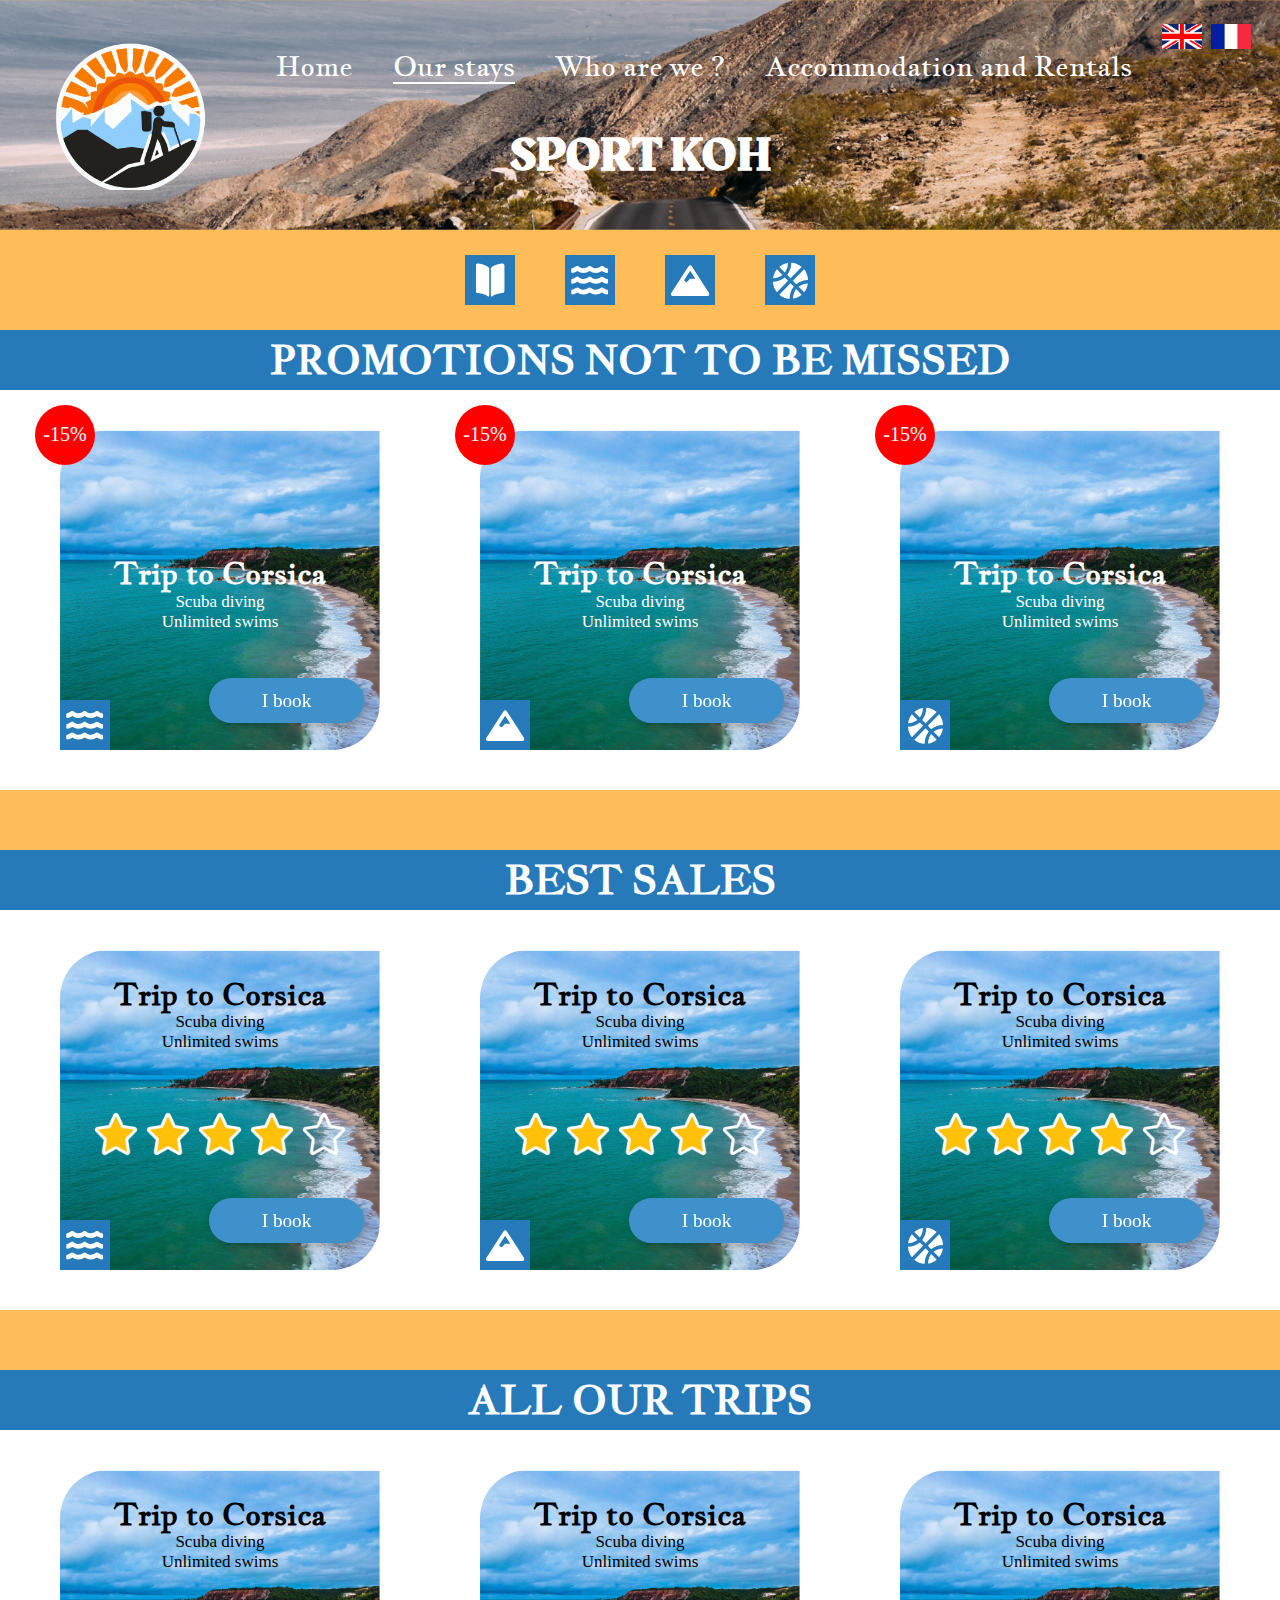
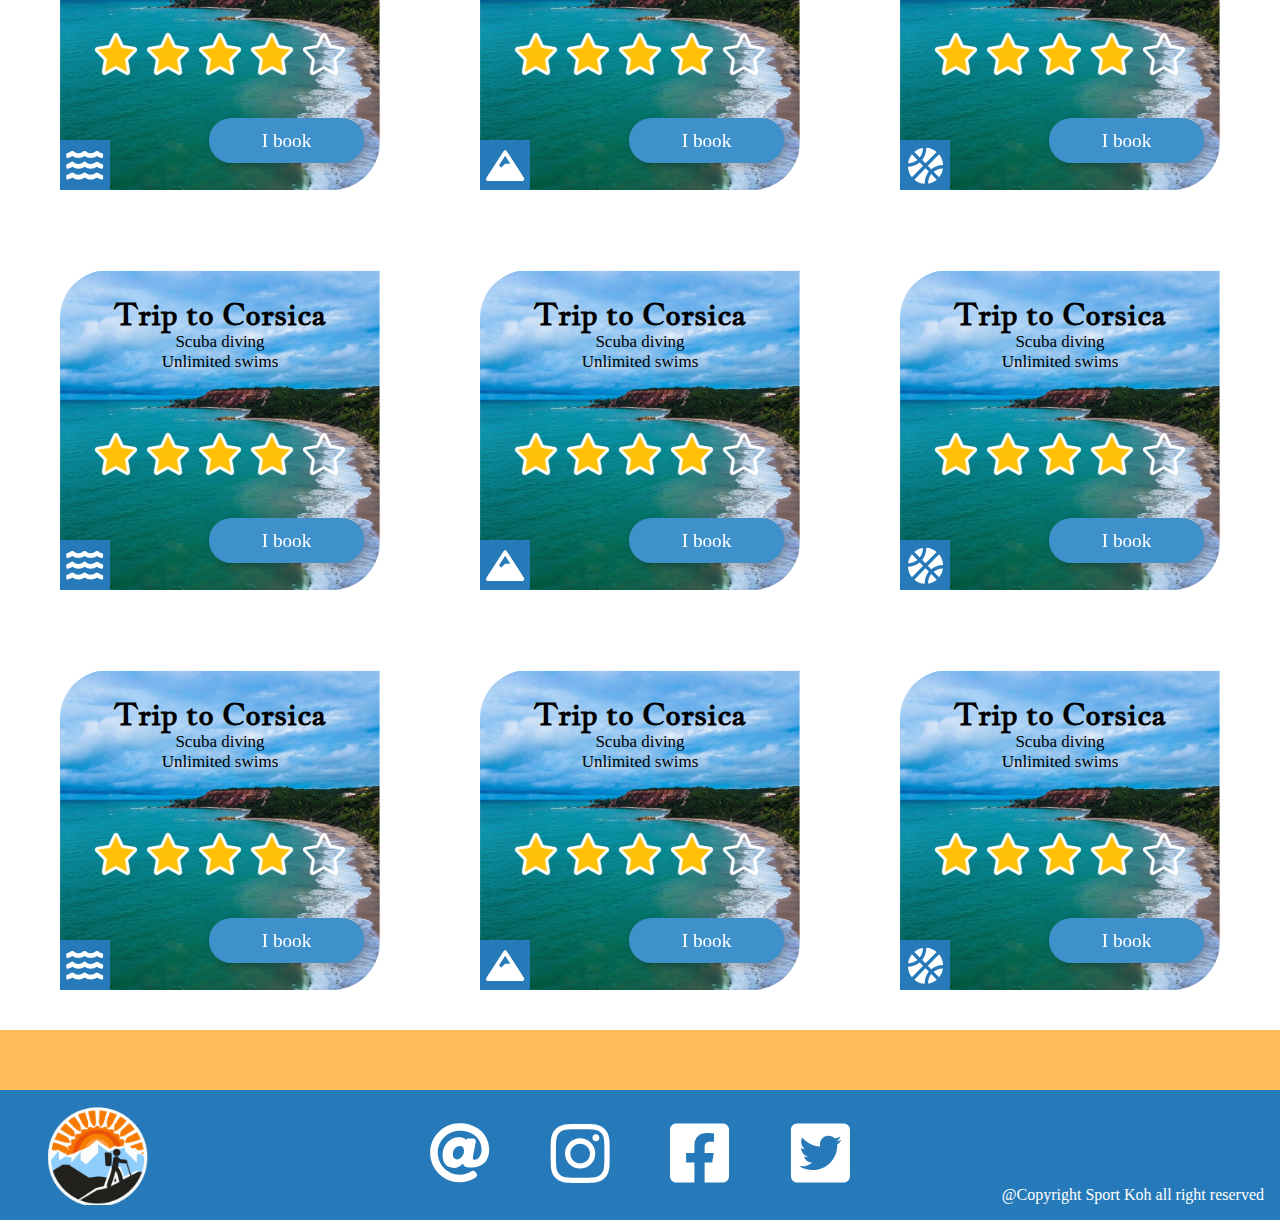
<file: en/catalogue_sejours.html>
<!DOCTYPE html>
<html xmlns="http://www.w3.org/1999/xhtml" xml:lang="fr" lang="en">
	<head>
		<meta charset="utf-8"/>
		<link rel="stylesheet" type="text/css" href="../style.css" />
        <title>Sport KOH Catalog</title>	
        <meta name="description" content="With Sport KOH discover dozens of trips that make you live at 200% !"/>
        <meta name="keywords" content="Sport KOH,KOH,stays,trip,tourism,holidays,sport,sporty,catalog"/>
        <meta name="author" content="Collin Ethan & CHERON William & LANSONNEUR Ewan" />
	</head>
    <body>
        <header>
            <div>
                <div>
                    <a href="#"><img src="../img/union_jack_flah.png" alt="English" width="40px" height="25px"></a>
                    <a href="../catalogue_sejours.html"><img src="../img/french_flah.png" alt="Français" width="40px" height="25px"></a>
                </div>
                <img src="../img/logo.png" alt="Sport Koh's logo" width="150px" height="150px">
                <nav>
                    <a href="index.html">Home</a>
                    <a href="#" class="selectionne">Our stays</a>
                    <a href="#">Who are we ?</a>
                    <a href="#">Accommodation and Rentals</a>
                </nav>
                <h1>SPORT KOH</h1>
            </div>
            <div>
                <div>
                    <div class="icone"><img src="../img/icone_livre.svg" alt="Book icon"></div>
                    <div class="icone"><img src="../img/icone_mer.svg" alt="Sea icon"></div>
                    <div class="icone"><img src="../img/icone_montagne.svg" alt="Mountain icon"></div>
                    <div class="icone"><img src="../img/icone_ballon.svg" alt="Ball icon"></div>
                </div>
            </div>   
        </header>
        <main>
            <section class= "catalogue">
                <h2>Promotions not to be missed</h2>
                <article class ="catalog_item">
                    <div class="promotion">
                        <p>-15%</p>
                    </div>
                    <div class="avecPromo">
                        <h2>Trip to Corsica</h2>
                        <p>Scuba diving<br>Unlimited swims</p>
                    </div>
                    <div class="icone">
                        <img src="../img/icone_mer.svg" alt="Sea icon">
                    </div>
                    
                    <a href = "PageDetaille.html">
                        <div class="button">
                            <p>I book</p>
                        </div>
                    </a>
                </article>
                <article class ="catalog_item">
                    <div class="promotion">
                        <p>-15%</p>
                    </div>
                    <div class="avecPromo">
                        <h2>Trip to Corsica</h2>
                        <p>Scuba diving<br>Unlimited swims</p>
                    </div>
                    <div class="icone">
                        <img src="../img/icone_montagne.svg" alt="Mountain icon">
                    </div>
                    <a href = "PageDetaille.html">
                        <div class="button">
                            <p>I book</p>
                        </div>
                    </a>
                </article>
                <article class ="catalog_item">
                    <div class="promotion">
                        <p>-15%</p>
                    </div>
                    <div class="avecPromo">
                        <h2>Trip to Corsica</h2>
                        <p>Scuba diving<br>Unlimited swims</p>
                    </div>
                    <div class="icone">
                        <img src="../img/icone_ballon.svg" alt="Ball icon">
                    </div>
                    <a href = "PageDetaille.html">
                        <div class="button">
                            <p>I book</p>
                        </div>
                    </a>
                </article>
            </section>
            <section class= "catalogue">
                <h2>Best Sales</h2>
                <article class ="catalog_item">
                    <div class="sansPromo">
                        <h2>Trip to Corsica</h2>
                        <p>Scuba diving<br>Unlimited swims</p>
                    </div>
                    <div>
                        <img src="../img/etoile1.png" alt="Star" class="notation">
                        <img src="../img/etoile1.png" alt="Star" class="notation">
                        <img src="../img/etoile1.png" alt="Star" class="notation">
                        <img src="../img/etoile1.png" alt="Star" class="notation">
                        <img src="../img/etoile_vide.png" alt="Star" class="notation">
                    </div>
                    <div class="icone">
                        <img src="../img/icone_mer.svg" alt="Sea icon">
                    </div>
                    <a href = "PageDetaille.html">
                        <div class="button">
                            <p>I book</p>
                        </div>
                    </a>
                </article>
                <article class ="catalog_item">
                    <div class="sansPromo">
                        <h2>Trip to Corsica</h2>
                        <p>Scuba diving<br>Unlimited swims</p>
                    </div>
                    <div>
                        <img src="../img/etoile1.png" alt="Star" class="notation">
                        <img src="../img/etoile1.png" alt="Star" class="notation">
                        <img src="../img/etoile1.png" alt="Star" class="notation">
                        <img src="../img/etoile1.png" alt="Star" class="notation">
                        <img src="../img/etoile_vide.png" alt="Star" class="notation">
                    </div>
                    <div class="icone">
                        <img src="../img/icone_montagne.svg" alt="Mountain icon">
                    </div>
                    <a href = "PageDetaille.html">
                        <div class="button">
                            <p>I book</p>
                        </div>
                    </a>
                </article>
                <article class ="catalog_item">
                    <div class="sansPromo">
                        <h2>Trip to Corsica</h2>
                        <p>Scuba diving<br>Unlimited swims</p>
                    </div>
                    <div>
                        <img src="../img/etoile1.png" alt="Star" class="notation">
                        <img src="../img/etoile1.png" alt="Star" class="notation">
                        <img src="../img/etoile1.png" alt="Star" class="notation">
                        <img src="../img/etoile1.png" alt="Star" class="notation">
                        <img src="../img/etoile_vide.png" alt="Star" class="notation">
                    </div>
                    <div class="icone">
                        <img src="../img/icone_ballon.svg" alt="Ball icon">
                    </div>
                    <a href = "PageDetaille.html">
                        <div class="button">
                            <p>I book</p>
                        </div>
                    </a>
                </article>
            </section>
            <section class= "catalogue">
                <h2>All our trips</h2>
                <article class ="catalog_item">
                    <div class="sansPromo">
                        <h2>Trip to Corsica</h2>
                        <p>Scuba diving<br>Unlimited swims</p>
                    </div>
                    <div>
                        <img src="../img/etoile1.png" alt="Star" class="notation">
                        <img src="../img/etoile1.png" alt="Star" class="notation">
                        <img src="../img/etoile1.png" alt="Star" class="notation">
                        <img src="../img/etoile1.png" alt="Star" class="notation">
                        <img src="../img/etoile_vide.png" alt="Star" class="notation">
                    </div>
                    <div class="icone">
                        <img src="../img/icone_mer.svg" alt="Sea icon">
                    </div>
                    <a href = "PageDetaille.html">
                        <div class="button">
                            <p>I book</p>
                        </div>
                    </a>
                </article>
                <article class ="catalog_item">
                    
                    <div class="sansPromo">
                        <h2>Trip to Corsica</h2>
                        <p>Scuba diving<br>Unlimited swims</p>
                    </div>
                    <div>
                        <img src="../img/etoile1.png" alt="Star" class="notation">
                        <img src="../img/etoile1.png" alt="Star" class="notation">
                        <img src="../img/etoile1.png" alt="Star" class="notation">
                        <img src="../img/etoile1.png" alt="Star" class="notation">
                        <img src="../img/etoile_vide.png" alt="Star" class="notation">
                    </div>
                    <div class="icone">
                        <img src="../img/icone_montagne.svg" alt="Mountain icon">
                    </div>
                    <a href = "PageDetaille.html">
                        <div class="button">
                            <p>I book</p>
                        </div>
                    </a>
                </article>
                <article class ="catalog_item">
                    
                    <div class="sansPromo">
                        <h2>Trip to Corsica</h2>
                        <p>Scuba diving<br>Unlimited swims</p>
                    </div>
                    <div>
                        <img src="../img/etoile1.png" alt="Star" class="notation">
                        <img src="../img/etoile1.png" alt="Star" class="notation">
                        <img src="../img/etoile1.png" alt="Star" class="notation">
                        <img src="../img/etoile1.png" alt="Star" class="notation">
                        <img src="../img/etoile_vide.png" alt="Star" class="notation">
                    </div>
                    <div class="icone">
                        <img src="../img/icone_ballon.svg" alt="Ball icon">
                    </div>
                    <a href = "PageDetaille.html">
                        <div class="button">
                            <p>I book</p>
                        </div>
                    </a>
                </article>
                <article class ="catalog_item">
                    
                    <div class="sansPromo">
                        <h2>Trip to Corsica</h2>
                        <p>Scuba diving<br>Unlimited swims</p>
                    </div>
                    <div>
                        <img src="../img/etoile1.png" alt="Star" class="notation">
                        <img src="../img/etoile1.png" alt="Star" class="notation">
                        <img src="../img/etoile1.png" alt="Star" class="notation">
                        <img src="../img/etoile1.png" alt="Star" class="notation">
                        <img src="../img/etoile_vide.png" alt="Star" class="notation">
                    </div>
                    <div class="icone">
                        <img src="../img/icone_mer.svg" alt="Sea icon">
                    </div>
                    <a href = "PageDetaille.html">
                        <div class="button">
                            <p>I book</p>
                        </div>
                    </a>
                </article>
                <article class ="catalog_item">
                    
                    <div class="sansPromo">
                        <h2>Trip to Corsica</h2>
                        <p>Scuba diving<br>Unlimited swims</p>
                    </div>
                    <div>
                        <img src="../img/etoile1.png" alt="Star" class="notation">
                        <img src="../img/etoile1.png" alt="Star" class="notation">
                        <img src="../img/etoile1.png" alt="Star" class="notation">
                        <img src="../img/etoile1.png" alt="Star" class="notation">
                        <img src="../img/etoile_vide.png" alt="Star" class="notation">
                    </div>
                    <div class="icone">
                        <img src="../img/icone_montagne.svg" alt="Mountain icon">
                    </div>
                    <a href = "PageDetaille.html">
                        <div class="button">
                            <p>I book</p>
                        </div>
                    </a>
                </article>
                <article class ="catalog_item">
                    <div class="sansPromo">
                        <h2>Trip to Corsica</h2>
                        <p>Scuba diving<br>Unlimited swims</p>
                    </div>
                    <div>
                        <img src="../img/etoile1.png" alt="Star" class="notation">
                        <img src="../img/etoile1.png" alt="Star" class="notation">
                        <img src="../img/etoile1.png" alt="Star" class="notation">
                        <img src="../img/etoile1.png" alt="Star" class="notation">
                        <img src="../img/etoile_vide.png" alt="Star" class="notation">
                    </div>
                    <div class="icone">
                        <img src="../img/icone_ballon.svg" alt="Ball icon">
                    </div>
                    <a href = "PageDetaille.html">
                        <div class="button">
                            <p>I book</p>
                        </div>
                    </a>
                </article>
                <article class ="catalog_item">
                    <div class="sansPromo">
                        <h2>Trip to Corsica</h2>
                        <p>Scuba diving<br>Unlimited swims</p>
                    </div>
                    <div>
                        <img src="../img/etoile1.png" alt="Star" class="notation">
                        <img src="../img/etoile1.png" alt="Star" class="notation">
                        <img src="../img/etoile1.png" alt="Star" class="notation">
                        <img src="../img/etoile1.png" alt="Star" class="notation">
                        <img src="../img/etoile_vide.png" alt="Star" class="notation">
                    </div>
                    <div class="icone">
                        <img src="../img/icone_mer.svg" alt="Sea icon">
                    </div>
                    <a href = "PageDetaille.html">
                        <div class="button">
                            <p>I book</p>
                        </div>
                    </a>
                </article>
                <article class ="catalog_item">
                    <div class="sansPromo">
                        <h2>Trip to Corsica</h2>
                        <p>Scuba diving<br>Unlimited swims</p>
                    </div>
                    <div>
                        <img src="../img/etoile1.png" alt="Star" class="notation">
                        <img src="../img/etoile1.png" alt="Star" class="notation">
                        <img src="../img/etoile1.png" alt="Star" class="notation">
                        <img src="../img/etoile1.png" alt="Star" class="notation">
                        <img src="../img/etoile_vide.png" alt="Star" class="notation">
                    </div>
                    <div class="icone">
                        <img src="../img/icone_montagne.svg" alt="Mountain icon">
                    </div>
                    <a href = "PageDetaille.html">
                        <div class="button">
                            <p>I book</p>
                        </div>
                    </a>
                </article>
                <article class ="catalog_item">
                    <div class="sansPromo">
                        <h2>Trip to Corsica</h2>
                        <p>Scuba diving<br>Unlimited swims</p>
                    </div>
                    <div>
                        <img src="../img/etoile1.png" alt="Star" class="notation">
                        <img src="../img/etoile1.png" alt="Star" class="notation">
                        <img src="../img/etoile1.png" alt="Star" class="notation">
                        <img src="../img/etoile1.png" alt="Star" class="notation">
                        <img src="../img/etoile_vide.png" alt="Star" class="notation">
                    </div>
                    <div class="icone">
                        <img src="../img/icone_ballon.svg" alt="Ball icon">
                    </div>
                    <a href = "PageDetaille.html">
                        <div class="button">
                            <p>I book</p>
                        </div>
                    </a>
                </article>
            </section>
        </main>
        <footer>
            <div>
                <a href="mailto:sport.koh@gmail.com"><img src="../img/logo_at.svg" alt="Email"></a>
                <a href="https://www.instagram.com" target="_blank"><img src="../img/logo_instagram.svg" alt="Instagram"></a>
                <a href="https://facebook.com" target="_blank"><img src="../img/logo_facebook.svg" alt="Facebook"></a>
                <a href="https://twitter.com" target="_blank"><img src="../img/logo_twitter.svg" alt="Twitter"></a>
            </div>
            <div>
                <p>@Copyright Sport Koh all right reserved</p>
            </div>
        </footer>
    </body>
</html>
</file>
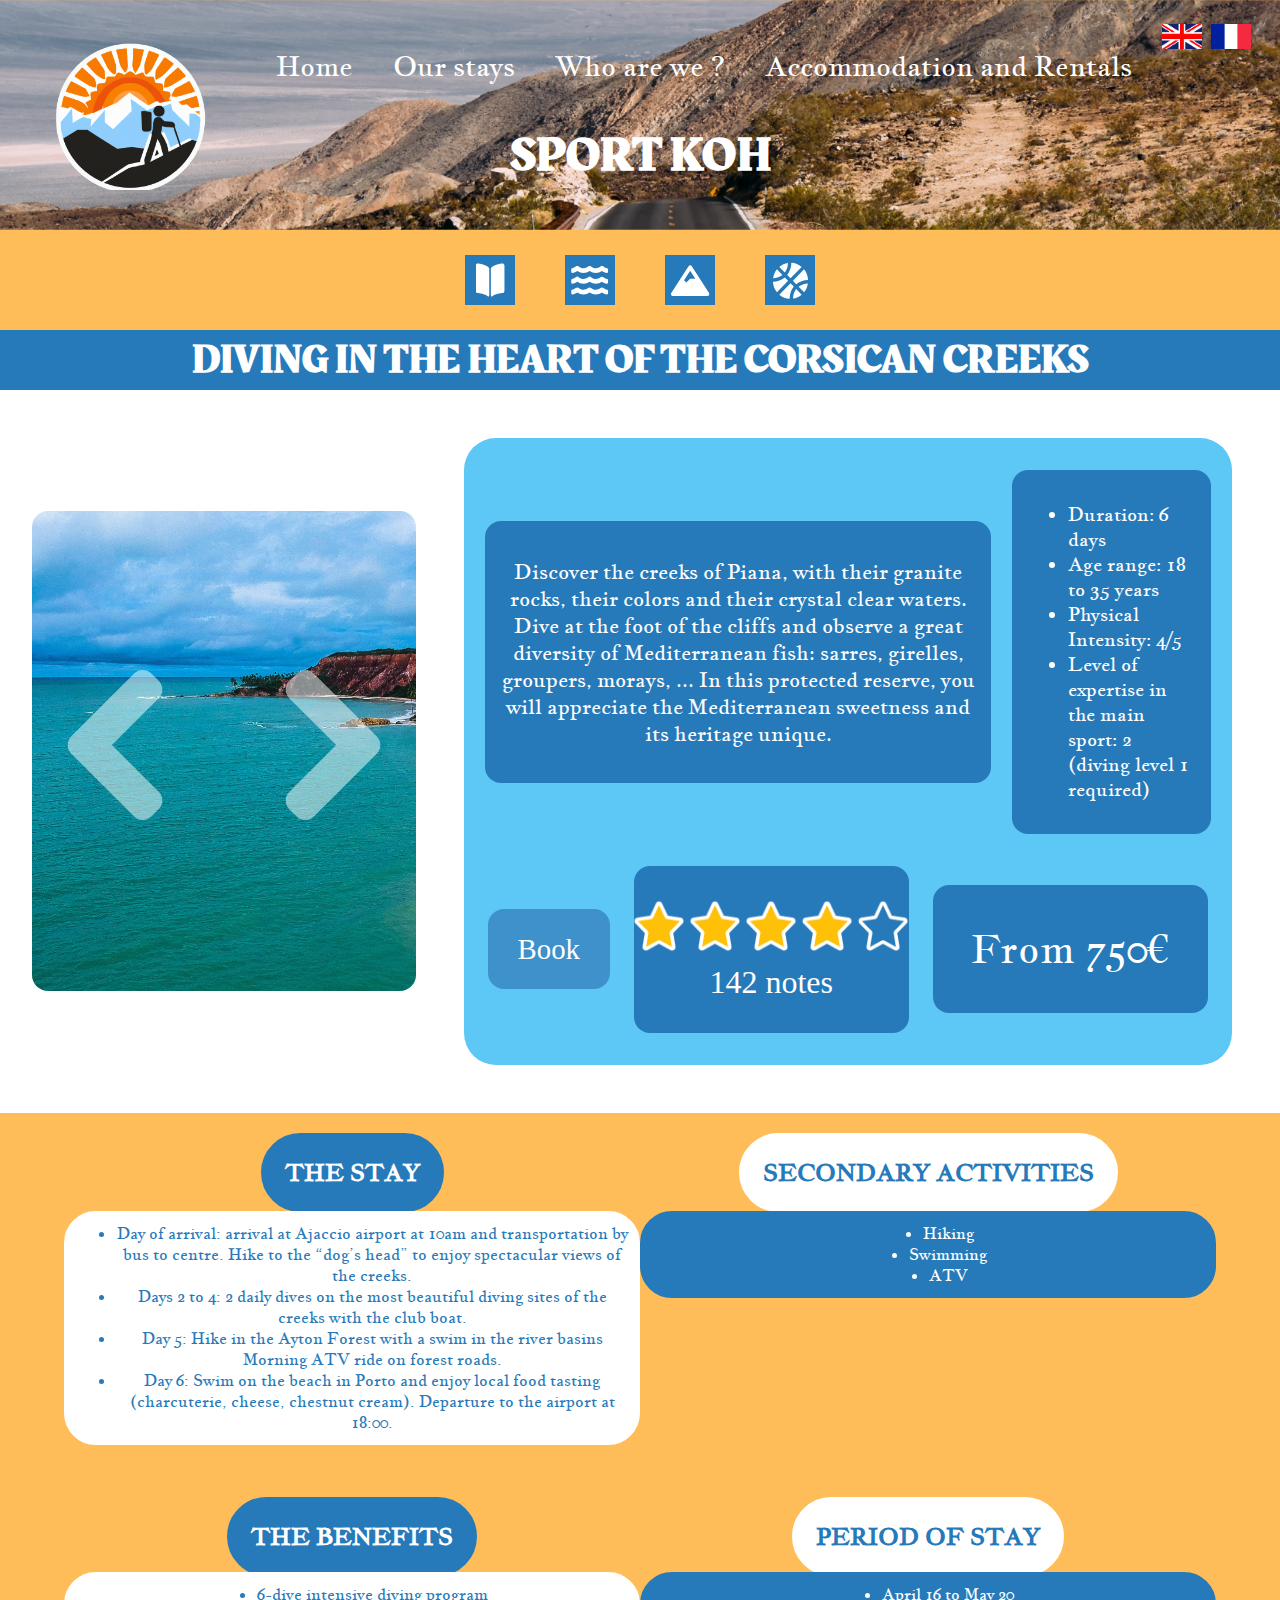
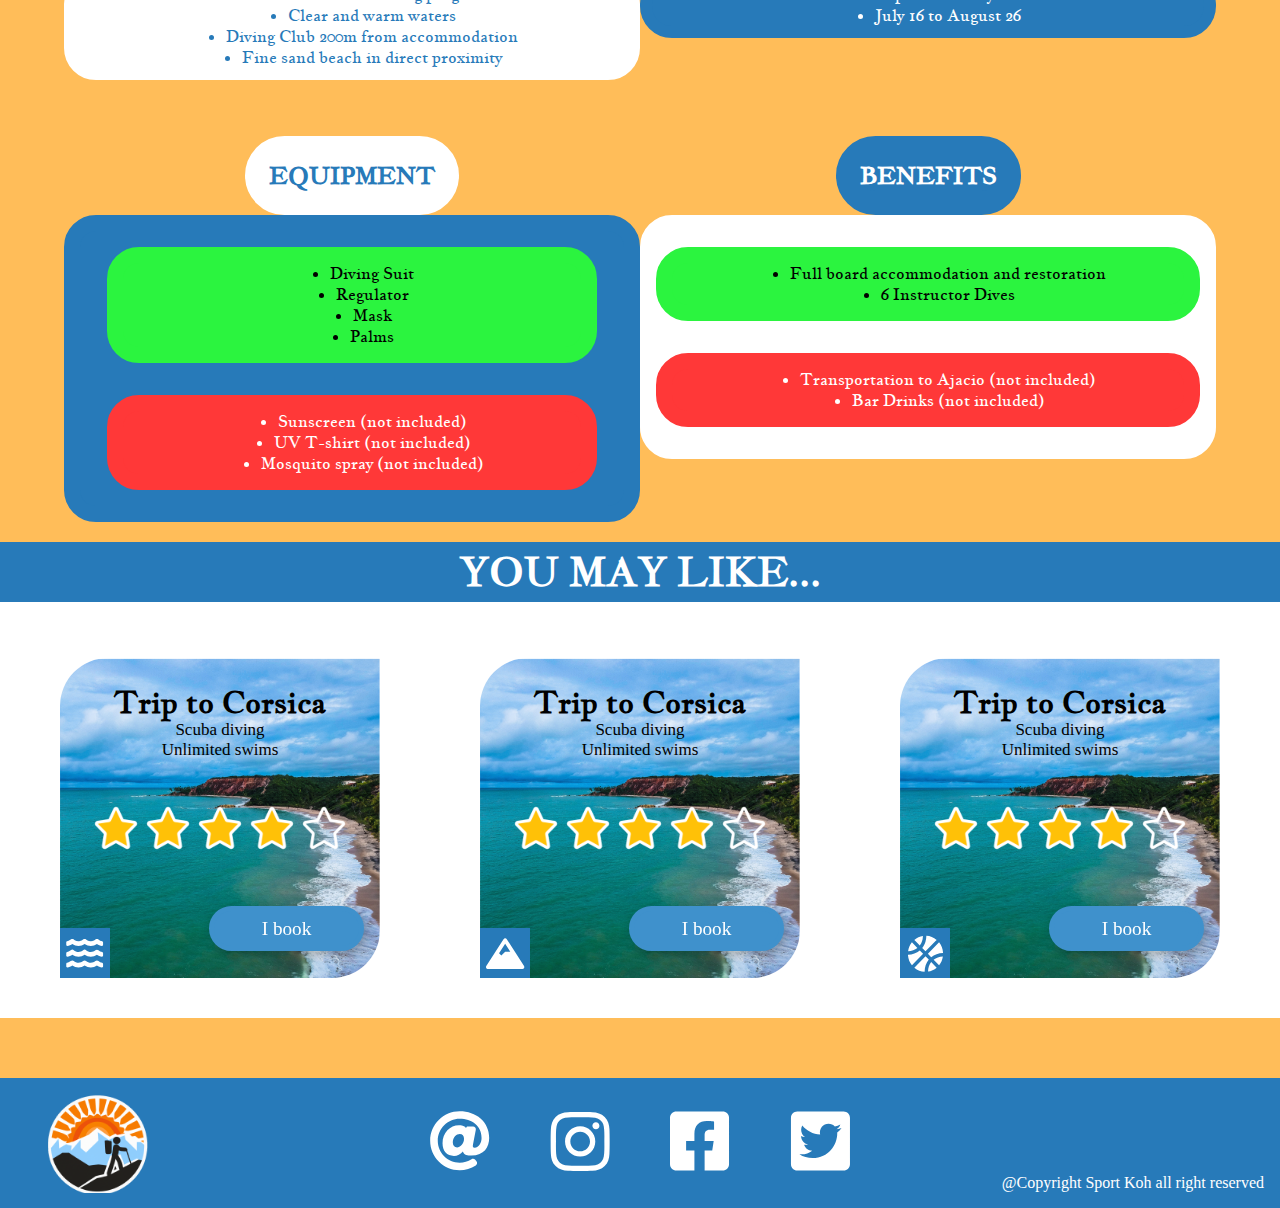
<file: en/PageDetaille.html>
<!DOCTYPE html>
<html xmlns="http://www.w3.org/1999/xhtml" xml:lang="fr" lang="en">

<head>
	<meta charset="utf-8">
	<link rel="stylesheet" type="text/css" href="../style.css">
	<title>Sport KOH Corse</title>
	<meta name="description" content="With Sport KOH discover sports trips at low prices !" />
	<meta name="keywords" content="Sport KOH,KOH,stays,trip,tourism,holidays,sport,sporty,Corsica,Scuba diving,footing">
	<meta name="author" content="Collin Ethan & CHERON William & LANSONNEUR Ewan" />
</head>

<body>
	<header>
		<div>
			<div>
				<a href="#"><img src="../img/union_jack_flah.png" alt="English" width="40px" height="25px"></a>
				<a href="../PageDetaille.html"><img src="../img/french_flah.png" alt="Français" width="40px" height="25px"></a>
			</div>
			<img src="../img/logo.png" alt="Sport Koh's logo" width="150px" height="150px">
			<nav>
				<a href="index.html">Home</a>
				<a href="catalogue_sejours.html">Our stays</a>
				<a href="#">Who are we ?</a>
				<a href="#">Accommodation and Rentals</a>
			</nav>
			<h1>SPORT KOH</h1>
		</div>
		<div>
			<div>
				<div class="icone"><img src="../img/icone_livre.svg" alt="Book icon"></div>
				<div class="icone"><img src="../img/icone_mer.svg" alt="Sea icon"></div>
				<div class="icone"><img src="../img/icone_montagne.svg" alt="Mountain icon"></div>
				<div class="icone"><img src="../img/icone_ballon.svg" alt="Ball icon"></div>
			</div>
		</div>
		
	</header>

	<main>
		<div class="TitreMenu">
			<h1>Diving in the heart of the Corsican creeks</h1>
			<!-- Titre de la page d'Hébergement -->
		</div>
		<section class="MenuDetail">
			<div class="carrousel">
				<div id="carrousel_container"></div>
				<img src="../img/chevron_gauche.png" alt="Move left" class="bouton_carrousel" id="g">
				<img src="../img/chevron_droit.png" alt="Move right" class="bouton_carrousel" id="d">
			</div>
			<article class="ArticleResume">
				<div class="ResumeTxt">
					<p>Discover the creeks of Piana, with their granite rocks, their colors
						and their crystal clear waters. Dive at the foot of the cliffs and observe
						a great diversity of Mediterranean fish: sarres, girelles, groupers, morays, ...
						In this protected reserve, you will appreciate the Mediterranean sweetness and its heritage
						unique.</p>
				</div>
				<div class="ResumeListe">
					<ul>
						<li>Duration: 6 days</li>
						<li>Age range: 18 to 35 years</li>
						<li>Physical Intensity: 4/5</li>
						<li>Level of expertise in the main sport: 2 (diving level 1 required)</li>
					</ul>
				</div>
				<div class="BoutonReserver">
					<a href="">Book</a>
				</div>
				<div class="EtoileNote_nbnote">
					<div>
						<img src="../img/etoile1.png" alt="Star" title="Note">
						<img src="../img/etoile1.png" alt="Star" title="Note">
						<img src="../img/etoile1.png" alt="Star" title="Note">
						<img src="../img/etoile1.png" alt="Star" title="Note">
						<img src="../img/etoile_vide.png" alt="Empty Star">
					</div>
					<p>142 notes</p>
				</div>
				<div class="PrixMenu">
					<p>From 750€</p>
				</div>
			</article>
		</section>
		<section class="InfoDuSejour">
				<div class="Prog">

					<h2>THE STAY</h2>

					<div>
						<ul>
							<li>Day of arrival: arrival at Ajaccio airport at 10am and transportation by bus to
								centre. Hike to the “dog’s head” to enjoy spectacular views of the
								creeks.</li>
							<li>Days 2 to 4: 2 daily dives on the most beautiful diving sites of the creeks
								with the club boat.</li>
							<li>Day 5: Hike in the Ayton Forest with a swim in the river basins
								Morning ATV ride on forest roads.</li>
							<li>Day 6: Swim on the beach in Porto and enjoy local food tasting
								(charcuterie, cheese, chestnut cream). Departure to the airport at 18:00.</li>
						</ul>
					</div>
				</div>
				<div class="Activite">
					
					<h2>SECONDARY ACTIVITIES</h2>
					
					<div>
						<ul>
							<li> Hiking</li>
							<li>Swimming</li>
							<li>ATV</li>
						</ul>
					</div>
				</div>
			
				<div class="Avantages">
					
					<h2>THE BENEFITS</h2>
					
					<div>
						<ul>
							<li>6-dive intensive diving program</li>
							<li>Clear and warm waters</li>
							<li>Diving Club 200m from accommodation</li>
							<li>Fine sand beach in direct proximity</li>
						</ul>
					</div>
				</div>
				<div class="Periode">
					
					<h2>PERIOD OF STAY</h2>
					
					<div>
						<ul>
							<li>April 16 to May 20</li>
							<li>July 16 to August 26</li>
						</ul>
					</div>
				</div>
			
			
				<div class="Equipements">
				
					<h2>EQUIPMENT</h2>
					<div>
						<div>
							<ul class="ColorGreenUl">
								<li>Diving Suit</li>
								<li>Regulator</li>
								<li>Mask</li>
								<li>Palms</li>
							</ul>
						</div>
						<div>
							<ul class="ColorRedUl">
								<li>Sunscreen (not included)</li>
								<li>UV T-shirt (not included)</li>
								<li>Mosquito spray (not included)</li>
							</ul>
						</div>
					</div>
				</div>
				<div class="Presta">
				
					<h2>BENEFITS</h2>
				
					<div>
						<div>
							<ul class="ColorGreenUl">
								<li>Full board accommodation and restoration</li>
								<li>6 Instructor Dives</li>
							</ul>
						</div>
						<div>
							<ul class="ColorRedUl">
								<li>Transportation to Ajacio (not included)</li>
								<li>Bar Drinks (not included)</li>
							</ul>
						</div>
					</div>
				</div>
			
		</section>
		<section class="catalogue2">

			<h2>You may like...</h2>


			<article class="catalog_item2">
				<div class="sansPromo2">
					<h2>Trip to Corsica</h2>
                    <p>Scuba diving<br>Unlimited swims</p>
				</div>
				<div>
					<img src="../img/etoile1.png" alt="Star" class="notation2">
                    <img src="../img/etoile1.png" alt="Star" class="notation2">
                    <img src="../img/etoile1.png" alt="Star" class="notation2">
                    <img src="../img/etoile1.png" alt="Star" class="notation2">
                    <img src="../img/etoile_vide.png" alt="Star" class="notation2">
				</div>
				<div class="icone2">
					<img src="../img/icone_mer.svg" alt="Sea icon">
				</div>
				<a href="PageDetaille.html">
					<div class="button2">
						<p>I book</p>
					</div>
				</a>
			</article>
			<article class="catalog_item2">
				<div class="sansPromo2">
					<h2>Trip to Corsica</h2>
                    <p>Scuba diving<br>Unlimited swims</p>
				</div>
				<div>
					<img src="../img/etoile1.png" alt="Star" class="notation2">
                    <img src="../img/etoile1.png" alt="Star" class="notation2">
                    <img src="../img/etoile1.png" alt="Star" class="notation2">
                    <img src="../img/etoile1.png" alt="Star" class="notation2">
                    <img src="../img/etoile_vide.png" alt="Star" class="notation2">
				</div>
				<div class="icone2">
					<img src="../img/icone_montagne.svg" alt="Mountain icon">
				</div>
				<a href="PageDetaille.html">
					<div class="button2">
						<p>I book</p>
					</div>
				</a>
			</article>
			<article class="catalog_item2">
				<div class="sansPromo2">
					<h2>Trip to Corsica</h2>
                    <p>Scuba diving<br>Unlimited swims</p>
				</div>
				<div>
					<img src="../img/etoile1.png" alt="Star" class="notation2">
                    <img src="../img/etoile1.png" alt="Star" class="notation2">
                    <img src="../img/etoile1.png" alt="Star" class="notation2">
                    <img src="../img/etoile1.png" alt="Star" class="notation2">
                    <img src="../img/etoile_vide.png" alt="Star" class="notation2">
				</div>
				<div class="icone2">
					<img src="../img/icone_ballon.svg" alt="Ball icon">
				</div>
				<a href="PageDetaille.html">
					<div class="button2">
						<p>I book</p>
					</div>
				</a>
			</article>
		</section>

	</main>
	<footer>
		<div>
			<a href="mailto:sport.koh@gmail.com"><img src="../img/logo_at.svg" alt="Email"></a>
			<a href="https://www.instagram.com" target="_blank"><img src="../img/logo_instagram.svg" alt="Instagram"></a>
			<a href="https://facebook.com" target="_blank"><img src="../img/logo_facebook.svg" alt="Facebook"></a>
			<a href="https://twitter.com" target="_blank"><img src="../img/logo_twitter.svg" alt="Twitter"></a>
		</div>
		<div>
			<p>@Copyright Sport Koh all right reserved</p>
		</div>
	</footer>
	<script>
		document.body.onload = function () {
			nb = 5;
			pos = 0
			container = document.getElementById("carrousel_container");
			g = document.getElementById("gauche");
			d = document.getElementById("droite");
			container.style.width = (50 * nb) + "vw";
			for (i = 1; i <= nb; i++) {
				div = document.createElement("div");
				div.style.height = "30em";
				div.className = "img";
				div.style.backgroundImage = "url('../img/carrousel/img" + i + ".png')";
				container.appendChild(div);
			}
		}
		g.onclick = function () {
			if (pos < 0)
				pos++;
			else
				pos = -nb + 1;
			container.style.transform = "translate(" + pos * 50 + "vw)";
			container.style.transition = "all 500ms ease-in-out";
		}
		d.onclick = function () {

			if (pos > -nb + 1)
				pos--;
			else
				pos = 0;
			container.style.transform = "translate(" + pos * 50 + "vw)";
			container.style.transition = "all 500ms ease-in-out";
		}
	</script>
</body>

</html>
</file>
<file: style.css>
/*************************************************************************************/
/*Définition des polices*/
@font-face {
    font-family: 'JacquesFrancois';
    src: url('./font/jacquesfrancois-regular-webfont.woff2') format('woff2'),
        url('./font/jacquesfrancois-regular-webfont.woff') format('woff');
    font-weight: normal;
    font-style: normal;
}

@font-face {
    font-family: 'Rakkas';
    src: url('./font/rakkas-regular-webfont.woff2') format('woff2'),
        url('./font/rakkas-regular-webfont.woff') format('woff');
    font-weight: normal;
    font-style: normal;
}

/*************************************************************************************/
/*Définition globales*/

* {
    box-sizing: border-box;
    scroll-behavior: smooth;
}

body {
    background-color: #FFBD59;
    margin: 0;
    padding: 0;
}

h1 {
    font-family: 'Rakkas', Arial, sans-serif;
}

h2 {
    font-family: 'JacquesFrancois', Arial, sans-serif;
}

.icone {
    display: flex;
    justify-content: center;
    align-items: center;
    margin: 0;
    padding: 0;
    width: 50px;
    height: 50px;
    background-color: #277AB9;
}

.icone>img {
    scale: 0.9;
}

@media screen and (max-width: 880px) {
    *>h2 {
        font-size: 20px;
    }
}

/*************************************************************************************/
/*Définition du header*/
body header {
    margin: 0;
    height: 330px;
}

body>header>div {
    margin: 0;
    position: static;
    background-image: url(img/banniere_header.png);
    background-repeat: no-repeat;
    background-size: cover;
    height: 230px;
    background-position: top center;
    color: #fff;
}

body>header>div>div {
    float: right;
    margin-top: 1.5em;
    margin-right: 1.5em;
}

body>header>div>div>a {
    margin-right: 5px;
}

body>header>div>div>a>img {
    transition: all 300ms ease-in-out;
}

body>header>div>div>a>img:hover {
    transform: translateY(-3px);
}

body>header>div>img {
    float: left;
    margin-top: 2.5em;
    margin-left: 3.5em;
    transition: all 300ms ease-in-out;
}

body>header>div>h1 {
    position: absolute;
    width: 100%;
    top: 2.75em;
    font-size: 48px;
    text-transform: capitalize;
    margin: 0 auto 0 auto;
    text-align: center;
    transition: all 300ms ease-in-out;
}

body>header>div>nav {
    position: absolute;
    display: inline-flex;
    align-items: center;
    justify-content: space-around;
    text-align: center;
    flex-wrap: wrap;
    width: 70%;
    margin: 0;
    top: 3em;
    left: 20%;
}

body>header>div>nav>a {
    position: relative;
    font-family: 'JacquesFrancois', Arial, sans-serif;
    font-style: normal;
    font-weight: 4000/192vw;
    font-size: 28px;
    color: #fff;
    text-decoration: none;
    transition: all 300ms ease-in-out;
}

header div nav a:hover {
    transform: translateY(-3px);
}

header div nav a::before {
    content: "";
    position: absolute;
    height: 2px;
    bottom: 0;
    width: 0;
    background-color: #fff;
    transition: all 300ms ease-in-out;
}

.selectionne::before {
    height: 2px;
    width: 100%;
}

header div nav a:hover::before {
    width: 100%;
}

body>header>div+div {
    margin: 0;
    display: flex;
    flex-direction: row;
    justify-content: center;
    align-items: center;
    background-image: none;
    height: 100px;
}

body>header>div+div>div {
    margin: 0;
    display: flex;
    flex-direction: row;
    justify-content: space-between;
    align-items: center;
    width: 350px;
}

@media screen and (max-width: 880px) {
    body>header>div>nav {
        display: flex;
        flex-direction: column;
        display: inline-flex;
        align-items: flex-start;
        font-size: 24px;
        width: auto;
        top: 2.8em;
        left: 1em;
    }

    body>header>div>nav>a {
        margin-bottom: 0.2em;
    }

    header div nav a:hover {
        transform: none;
    }

    body>header>div>img {
        width: 60px;
        height: 60px;
        margin-top: 0.5em;
        margin-left: 1em;
    }
}

@media screen and (max-width: 820px) {
    body>header>div>nav {
        top: 2em;
    }

    body>header>div>nav>a {
        font-size: 20px;
    }

    body>header>div>img {
        width: 40px;
        height: 40px;
    }

    body>header>div>h1 {
        top: 3.5em;
        font-size: 48px;
    }
}

@media screen and (max-width: 600px) {
    body>header>div+div {
        display: none;
    }

    body header {
        height: 230px;
    }
}

/*************************************************************************************/
/*Définition du footer*/
body>footer {
    position: relative;
    bottom: 0;
    width: 100%;
    height: 130px;
    display: flex;
    flex-direction: row;
    align-items: center;
    justify-content: center;
    background-color: #277AB9;
    background-image: url(img/logo.png);
    background-repeat: no-repeat;
    background-size: 100px;
    background-origin: border-box;
    background-position-y: center;
    background-position-x: 3em;
    transition: all 300ms ease-in-out;
}

body>footer div {
    display: flex;
    flex-direction: row;
    align-items: center;
    justify-content: space-between;
    width: 420px;
}

body>footer img {
    height: 60px;
    width: 60px;
    transition: all 300ms ease-in-out;
}

body>footer img:hover {
    filter: drop-shadow(0 4px 4px rgba(0, 0, 0, 0.25));
    transform: translateY(-3px);
}

body>footer>div+div{
    position: absolute;
    width: max-content;
    bottom: 0;
    right: 1em;
    margin: 0;
    padding: 0;
    color: #fff;
}

@media screen and (max-width: 1100px) {
    body>footer>div+div{
        font-size: 14px;
    }
}

@media screen and (max-width: 900px) {
    body>footer {
        background-size: 75px;
        background-position-x: 2em;
    }

    body>footer div {
        width: 315px;
    }

    body>footer>div+div{
        font-size: 10px;
    }

    body>footer img {
        height: 45px;
        width: 45px;
    }
}

@media screen and (max-width: 700px) {
    body>footer {
        background-size: 45px;
        height: 90px;
        background-position-x: 1em;
    }

    body>footer div {
        width: 210px;
    }

    body>footer img {
        height: 30px;
        width: 30px;
    }
}

/*************************************************************************************/
/*************************************************************************************/
/*Définition du main de la page d'accueil*/
body>main {
    height: 100%;
}

.texte_aguicheur {
    height: 150px;
    background-color: #fff;
    font-family: 'JacquesFrancois', Arial, sans-serif;
    font-size: 30px;
    margin-bottom: 60px;
}

.texte_aguicheur p {
    position: relative;
    text-align: center;
    top: 50%;
    transform: translateY(-50%);
    width: 100%;
    padding: 0;
    margin: 0;
}

.coup_de_coeur {
    display: inline-block;
    height: 350px;
    width: 100%;
    padding: 0;
    margin-bottom: 60px;
}

.carrousel {
    float: left;
    position: relative;
    height: 350px;
    width: 50%;
    margin: 0;
    overflow: hidden;
    background-color: #fff;
}

.carrousel>#carrousel_container {
    display: flex;
    flex-direction: row;
    height: 350px;
}

.carrousel>#carrousel_container>.img {
    width: 50%;
    height: 350px;
    margin: 0;
    background-size: cover;
    background-position: top center;
}

.carrousel>.bouton_carrousel {
    position: absolute;
    width: 150px;
    height: 150px;
    cursor: pointer;
    top: 30%;
    opacity: 0.5;
    transition: all 100ms ease-in-out;
}

.carrousel>.bouton_carrousel:hover {
    opacity: 1;
    filter: drop-shadow(0 4px 4px rgba(0, 0, 0, 0.25));
}

.coup_de_coeur>.contenu_coup_de_coeur {
    float: right;
    height: 350px;
    width: 50%;
    background-color: #fff;
    margin: 0;
}

.coup_de_coeur>.contenu_coup_de_coeur>div {
    height: 15%;
    width: 100%;
    background-color: #277AB9;
    margin: 0;
    display: flex;
    justify-content: center;
    align-items: center;
    color: #fff;
    font-size: 20px;
    line-height: 60px;
    text-transform: uppercase;

}

.coup_de_coeur>.contenu_coup_de_coeur>div+div {
    display: flex;
    background-color: #fff;
    color: #000;
    flex-direction: column;
    align-items: stretch;
    height: 65%;
}

.coup_de_coeur>.contenu_coup_de_coeur>div+div>a {
    text-decoration: none;
    width: 95%;
    align-self: center;
    transform: translateX(2.5%);
    margin: 15px 0 15px 0;
}

.coup_de_coeur>.contenu_coup_de_coeur>div+div>a>.button {
    position: static;
    width: 95%;
    text-transform: none;
    font-size: 30px;
}

.coup_de_coeur>.contenu_coup_de_coeur>div+div>div {
    align-items: center;
    text-align: center;
    vertical-align: center;
    height: 150px;
}

.coup_de_coeur>.contenu_coup_de_coeur>div+div>div>p {
    font-size: 20px;
    text-transform: none;
    text-overflow: clip;
    line-height: 100%;
}

.coup_de_coeur>.contenu_coup_de_coeur>div+div>div>p::first-line {
    font-size: 40px;
    line-height: 150%;
}

.coup_de_coeur>.contenu_coup_de_coeur>div+div+div {
    display: flex;
    flex-direction: row;
    align-items: center;
    vertical-align: center;
    background-color: #277AB9;
    height: 20%;
}

.coup_de_coeur>.contenu_coup_de_coeur>div+div+div>img {
    width: 70px;
    height: 100%;
}

#g {
    left: 0.5em;
}

#d {
    right: 0.5em;
}

@media screen and (max-width: 880px) {
    .texte_aguicheur {
        font-size: 20px;
    }

    .coup_de_coeur>.contenu_coup_de_coeur>div+div>a>.button {
        font-size: 20px;
    }

    .coup_de_coeur>.contenu_coup_de_coeur>div+div+div>img {
        width: 50px;
        height: 50px;
    }

    .carrousel>.bouton_carrousel {
        width: 100px;
        height: 100px;
        top: 35%;
    }

    .coup_de_coeur>.contenu_coup_de_coeur>div+div>div {
        align-items: center;
        text-align: center;
        vertical-align: center;
        height: 150px;
    }

    .coup_de_coeur>.contenu_coup_de_coeur>div+div>div>p {
        font-size: 16px;
        line-height: 100%;
        margin-top: 30px;
    }

    .coup_de_coeur>.contenu_coup_de_coeur>div+div>div>p::first-line {
        font-size: 30px;
        line-height: 150%;
    }
}

@media screen and (max-width: 600px) {
    .texte_aguicheur {
        font-size: 19px;
    }

    .coup_de_coeur {
        display: none;
    }
}

/*************************************************************************************/
/*************************************************************************************/
/*Page de la liste des séjours*/

.sansPromo+div {
    position: absolute;
    top: 50%;
}

.notation {
    width: 15%;
    height: 15%;
}

.promotion {
    background-color: red;
    text-align: center;
    width: 60px;
    height: 60px;
    position: absolute;
    top: -25px;
    left: -25px;
    border-radius: 30px;
}

.promotion>p {
    position: relative;
    transform: translateY(-10%);
    font-size: 20px;
}

.catalogue>h2 {
    width: 100%;
    text-align: center;
    background-color: #277AB9;
    margin: 0;
    height: 60px;
    color: #fff;
    font-size: 40px;
    line-height: 60px;
    text-transform: uppercase;
    position: sticky;
    top: 0;
    z-index: 1;
}

.catalogue>.catalog_item {
    position: relative;
    width: 320px;
    height: 320px;
    margin: 40px;
    background-image: url(img/image_corse_carre.png);
    background-repeat: no-repeat;
    background-size: contain;
    text-align: center;
    color: #FFFFFF;
    border-radius: 15% 0 15% 0;
    transition: all 300ms ease-in-out;
}

.catalogue>.catalog_item:hover {
    transform: translateY(-3px);
    filter: drop-shadow(4px 4px 4px rgba(0, 0, 0, 0.5));
}

.avecPromo {
    width: 100%;
    height: 100%;
}

.avecPromo>p {
    position: relative;
    top: 23%;
    font-size: 17px;
}

.avecPromo>h2 {
    position: relative;
    top: 31%;
    font-size: 30px;
}

.sansPromo {
    color: #000000;
}

.sansPromo>p {
    font-size: 17px;
    transform: translateY(-27px);
}

.sansPromo>h2 {
    font-size: 30px;
}

main>.catalogue {
    max-width: 100%;
    background-color: #FFFFFF;
    margin-top: 0;
    margin-bottom: 60px;
    display: flex;
    flex-wrap: wrap;
    justify-content: space-evenly;
}

.catalogue>.catalog_item>.icone {
    position: absolute;
    bottom: 0;
}

.button {
    background-color: #3F91CC;
    width: 155px;
    height: 45px;
    position: absolute;
    right: 5%;
    top: 77.5%;
    margin: 0;
    display: flex;
    align-items: center;
    justify-content: center;
    border-radius: 30px;
    filter: drop-shadow(4px 4px 4px rgba(0, 0, 0, 0.25));
    border-width: 5px;
    border-style: solid;
    border-color: #3F91CC;
}

.button>p {
    text-decoration: none;
    color: #FFFFFF;
    font-size: 1.2em;
    font-style: Inter;
}

.button:hover {
    background-color: #277AB9;
    border-color: #FFFFFF;
    border-width: 5px;
    border-style: solid;
}

@media screen and (max-width: 880px) {
    .catalogue>h2 {
        font-size: 30px;
    }
}

@media screen and (max-width: 650px) {
    .catalogue>h2 {
        font-size: 20px;
    }
}

@media screen and (max-width: 360px) {
    .catalogue>h2 {
        font-size: 15px;
    }
}

/*************************************************************************************/
/*************************************************************************************/
/*Page hébergement détaillé*/


main>.TitreMenu>h1 {
    width: 100%;
    text-align: center;
    background-color: #277AB9;
    margin: 0;
    height: 60px;
    color: #fff;
    font-size: 40px;
    line-height: 60px;
    text-transform: uppercase;
}

.MenuDetail {
    display: flex;
    flex-direction: row;
    justify-content: center;
    align-items: center;
    flex-basis: auto;
    flex-wrap: nowrap;
    background-color: #fff;
}

/*main >.MenuDetail{
    position: relative;
    display: inline;
    left: 0px;
    width: 80px;
    
}
*/
.MenuDetail > .carrousel {
    border-radius: 1em;
    margin-left: 2em;
   
    height: 30em;
}
.MenuDetail > .carrousel > .carrousel_container{
    height: 30em;
    background-color: red;
}

.MenuDetail > .carrousel > .bouton_carrousel{
    top: 33%;
}

.ArticleResume {
    box-sizing: border-box;
    display: flex;
    flex-direction: row;
    flex-wrap: wrap;
    justify-content: space-evenly;
    align-items: center;
    margin: 2em;
    width: 100%;
    text-align: center;
    background-color: #5DC8F5;
    margin: 3em;
    color: #fff;
    border-radius: 2em;
    padding: 2em 0;
    row-gap: 2em;
    height: max-content;
}

.ArticleResume>div {
    border-radius: 1em;
    padding: 1em;
}

.ResumeTxt {
    background-color: #277AB9;
    font-family: 'JacquesFrancois';
    width: calc(70% - 2em);
    height: max-content;
}

.ResumeTxt>p {
    font-size: 1.3em;

}

.ResumeListe {
    background-color: #277AB9;
    font-family: 'JacquesFrancois';
    width: calc(30% - 2em);
    height: max-content;

}
.ResumeListe > ul>li{
    font-size: 1.21em;
    text-align: left;
}
.EtoileNote_nbnote {
    background-color: #277AB9;
    display: flex;
    flex-direction: column;
    width: calc(40% - 2em);
    height: max-content;
}

.EtoileNote_nbnote>p {
    font-size: 2em;
    margin-top: 0.3em;
    transform: translateY(0.5em);
}

.EtoileNote_nbnote>div {
    display: flex;
    flex-direction: row;
    justify-content: center;
    transform: translateY(1em);
}

.EtoileNote_nbnote>div>img {
    width: 3.5em;
}

.BoutonReserver {

    width: calc(20% - 2em);
    background-color: #3F91CC;
    display: flex;
    align-items: center;
    justify-content: center;
    border-radius: 30px;
    border-width: 5px;
    border-style: solid;
    border-color: #3F91CC;
    padding: 0 !important;
    height: 5em;

}

.BoutonReserver>a {
    display: flex;
    justify-content: center;
    align-items: center;
    text-decoration: none;
    color: #FFFFFF;
    font-size: 1.8em;
    font-style: Inter;
    width: 100%;
    height: 100%;


}

.BoutonReserver:hover {
    background-color: #277AB9;
    border-color: #FFFFFF;
    border-width: 5px;
    border-style: solid;
}

.PrixMenu {
    display: flex;
    justify-content: center;
    align-items: center;
    background-color: #277AB9;
    width: calc(40% - 2em);
    height: 8em;
}

.PrixMenu>p {
    font-size: 2.5em;
    font-family: 'JacquesFrancois', Arial, sans-serif;
}

.button2 {
    background-color: #3F91CC;
    width: 155px;
    height: 45px;
    position: absolute;
    right: 5%;
    top: 77.5%;
    margin: 0;
    display: flex;
    align-items: center;
    justify-content: center;
    border-radius: 30px;
    filter: drop-shadow(4px 4px 4px rgba(0, 0, 0, 0.25));
    border-width: 5px;
    border-style: solid;
    border-color: #3F91CC;
}

.button2>p {
    text-decoration: none;
    color: #FFFFFF;
    font-size: 1.2em;
    font-style: Inter;
}

.button2:hover {
    background-color: #277AB9;
    border-color: #FFFFFF;
    border-width: 5px;
    border-style: solid;
}



/*
.TitreSUPP > h1 {
    width: 100%;
    text-align: center;
    background-color: #000000;
    margin: 0;
    height: 60px;
    color: #fff;
    font-size: 40px;
    line-height: 60px;
    text-transform: uppercase;
}
 */

.catalogue2 {
    display: flex;
    flex-direction: row;
    flex-wrap: wrap;
    justify-content: space-evenly;
    row-gap: 1em;
    background-color: white;
}

.catalogue2>.catalog_item2 {
    position: relative;
    width: 320px;
    height: 320px;
    margin: 40px;
    background-image: url(img/image_corse_carre.png);
    background-repeat: no-repeat;
    background-size: contain;
    text-align: center;
    color: #FFFFFF;
    border-radius: 15% 0 15% 0;
}

.catalogue2>h2 {
    width: 100%;
    text-align: center;
    background-color: #277AB9;
    margin: 0;
    height: 60px;
    color: #fff;
    font-size: 40px;
    line-height: 60px;
    text-transform: uppercase;
}

.sansPromo2 {
    color: #000000;
}

.sansPromo2>p {
    font-size: 17px;
    transform: translateY(-27px);
}

.sansPromo2>h2 {
    font-size: 30px;
}

main>.catalogue2 {
    max-width: 100%;
    background-color: #FFFFFF;
    margin-top: 0;
    margin-bottom: 60px;
    display: flex;
    flex-wrap: wrap;
    justify-content: space-evenly;
}

.catalogue2>.catalog_item2>.icone2 {
    position: absolute;
    bottom: 0;
}

.notation2 {
    width: 15%;
    height: 15%;
}

.icone2 {
    display: flex;
    justify-content: center;
    align-items: center;
    margin: 0;
    padding: 0;
    width: 50px;
    height: 50px;
    background-color: #277AB9;
}

.icone2>img {
    scale: 0.9;
}

.InfoDuSejour{
    display: flex;
    flex-wrap: wrap;
    align-items: space-between;
    justify-content: center;
    background-color: #FFBD59;
    flex-basis: 100%;
    font-family: 'JacquesFrancois';
}

.InfoDuSejour div{
    width: 45%;
    display: flex;
    align-items: center;
    flex-direction: column;
}

.InfoDuSejour div div{
    width: 100%;
}

.InfoDuSejour div div ul{
    width: 100%;
    display: flex;
    justify-content: center;
    align-items: center;
    flex-direction: column;
    text-align: center;
}

.ArticleProgActivite{
    width: 100%;
    display: flex;
    flex-direction: row;
    justify-content: space-around;
    color: white;
}


.Prog >h2{
    display: flex;
    justify-content: center;
    background-color: #277AB9;
    border: 1em solid #277AB9;
    border-radius: 2em;
    align-items: center;
    color: #fff;
}

.Prog > .TitreP{
    height: 50px;
}
.Prog >div{
    position: relative;
    bottom: 2.3em;
    
}
.Prog > div>ul{
    background-color: #fff;
    border: 0.8em solid #FFFF;
    border-radius: 2em;
    color: #277AB9;
    
}

.Activite > h2{
    background-color: #FFFFFF;
    border: 1em solid #ffffff;
    border-radius: 2em;
    color: #277AB9;
    display: flex;
    justify-content: center;
}
.Activite >div{
    position: relative;
    bottom: 2.3em;
}
.Activite > div>ul{
    background-color: #277AB9;
    border: 0.8em solid #277AB9;
    border-radius: 2em;
    color: #fff;
}

.ArticleAvantagesPeriode{
    display: flex;
    flex-direction: row;
    justify-content: center;
    width: 100%;
}

.Avantages{
    color: white;
}

.Avantages > h2{
    background-color: #277AB9;
    border: 1em solid #277AB9;
    border-radius: 2em;
    color: #ffffff;
    display: flex;
    justify-content: center;
    margin: 0;
}
.Avantages >div{
    position: relative;
    bottom: 1.25em;
}
.Avantages > div>ul{
    background-color: #fff;
    border: 0.8em solid #FFFFFF;
    border-radius: 2em;
    color: #277AB9;

}
.Periode{
  color: #FFFFFF;
}

.Periode > h2{
    background-color: #FFFFFF;
    border: 1em solid #ffffff;
    border-radius: 2em;
    display: flex;
    justify-content: center;
    color: #277AB9;
    margin: 0;
}
.Periode > div{
    position: relative;
    bottom: 1.25em;
}
.Periode > div > ul{
    background-color: #277AB9;
    border: 0.8em solid #277AB9;
    border-radius: 2em;
    color: #fff;
}
.ArticleEquipementsPresta{
    display: flex;
    flex-direction: row;
    justify-content: center;
    width: 100%;
}


.Equipements{
    color: #FFFFFF;
}

.Equipements > h2{
    background-color: #ffffff;
    border: 1em solid #ffffff;
    border-radius: 2em;
    display: flex;
    justify-content: center;
    color: #277AB9;
}
.Equipements>div{
    background-color: #277AB9;
    border-radius: 10px;
    width: 100%;
    display: flex;
    flex-direction: column;
    justify-content: center;
    align-items: center;
    border: 1em solid #277AB9;
    border-radius: 2em;
    position: relative;
    bottom: 1.25em;
}

.Equipements > div>ul{
    border: 1em solid #277AB9;
    border: 1em solid #FFFF;
    border-radius: 2em;
}

.Equipements > div > div {
    width: 90%;
}

.Equipements > div>.ColorGreenUl{
    background-color: #2BF43F;
    
}

.ColorGreenUl{
color: black;
background-color: #2BF43F;
border: 1em solid #2BF43F;
border-radius: 2em;
}

.ColorRedUl{
background-color: #FF3838;
border: 1em solid #FF3838;
border-radius: 2em;
}

.Presta{
color: white;

}
.Presta >h2{
    background-color: #277AB9;
    border: 1em solid #277AB9;
    border-radius: 2em;
    color: #277AB9;
    display: flex;
    justify-content: center;
    color: #FFFFFF;
}
.Presta>div{
    background-color: #ffffff;
    border-radius: 10px;
    width: 100%;
    display: flex;
    flex-direction: column;
    justify-content: center;
    align-items: center;
    border: 1em solid #FFFF;
    border-radius: 2em;
    position: relative;
    bottom: 1.25em;
}
.Presta >div>ul{
    background-color: #277AB9;
    border: 1em solid #FFFF;
    border-radius: 2em;
}
.Presta> div>.ColorGreenUl{
    background-color: #2BF43F;
    

}

.Presta>div>.ColorRedUl{
    background-color: #FF3838;
    
}
.ArticleAvantagesPeriode > div, .ArticleEquipementsPresta > div{
    margin: 10px 25px;
}  

@media screen and (max-width: 1100px){
    .MenuDetail {
        flex-wrap: wrap;
    }

    .MenuDetail > .carrousel {
        margin-top: 2em;
        flex-basis: 100%;
    }

    .MenuDetail > .carrousel {
        margin-right: 2em;
    }

    .ArticleResume  > div{
        width: calc(100% - 2em);
    }

    .BoutonReserver{
        order: 10;
    }

    .InfoDuSejour > div{
        width: 95%;
    }

    .MenuDetail > .carrousel > .bouton_carrousel{
        top: 35%;
    }
}
</file>
